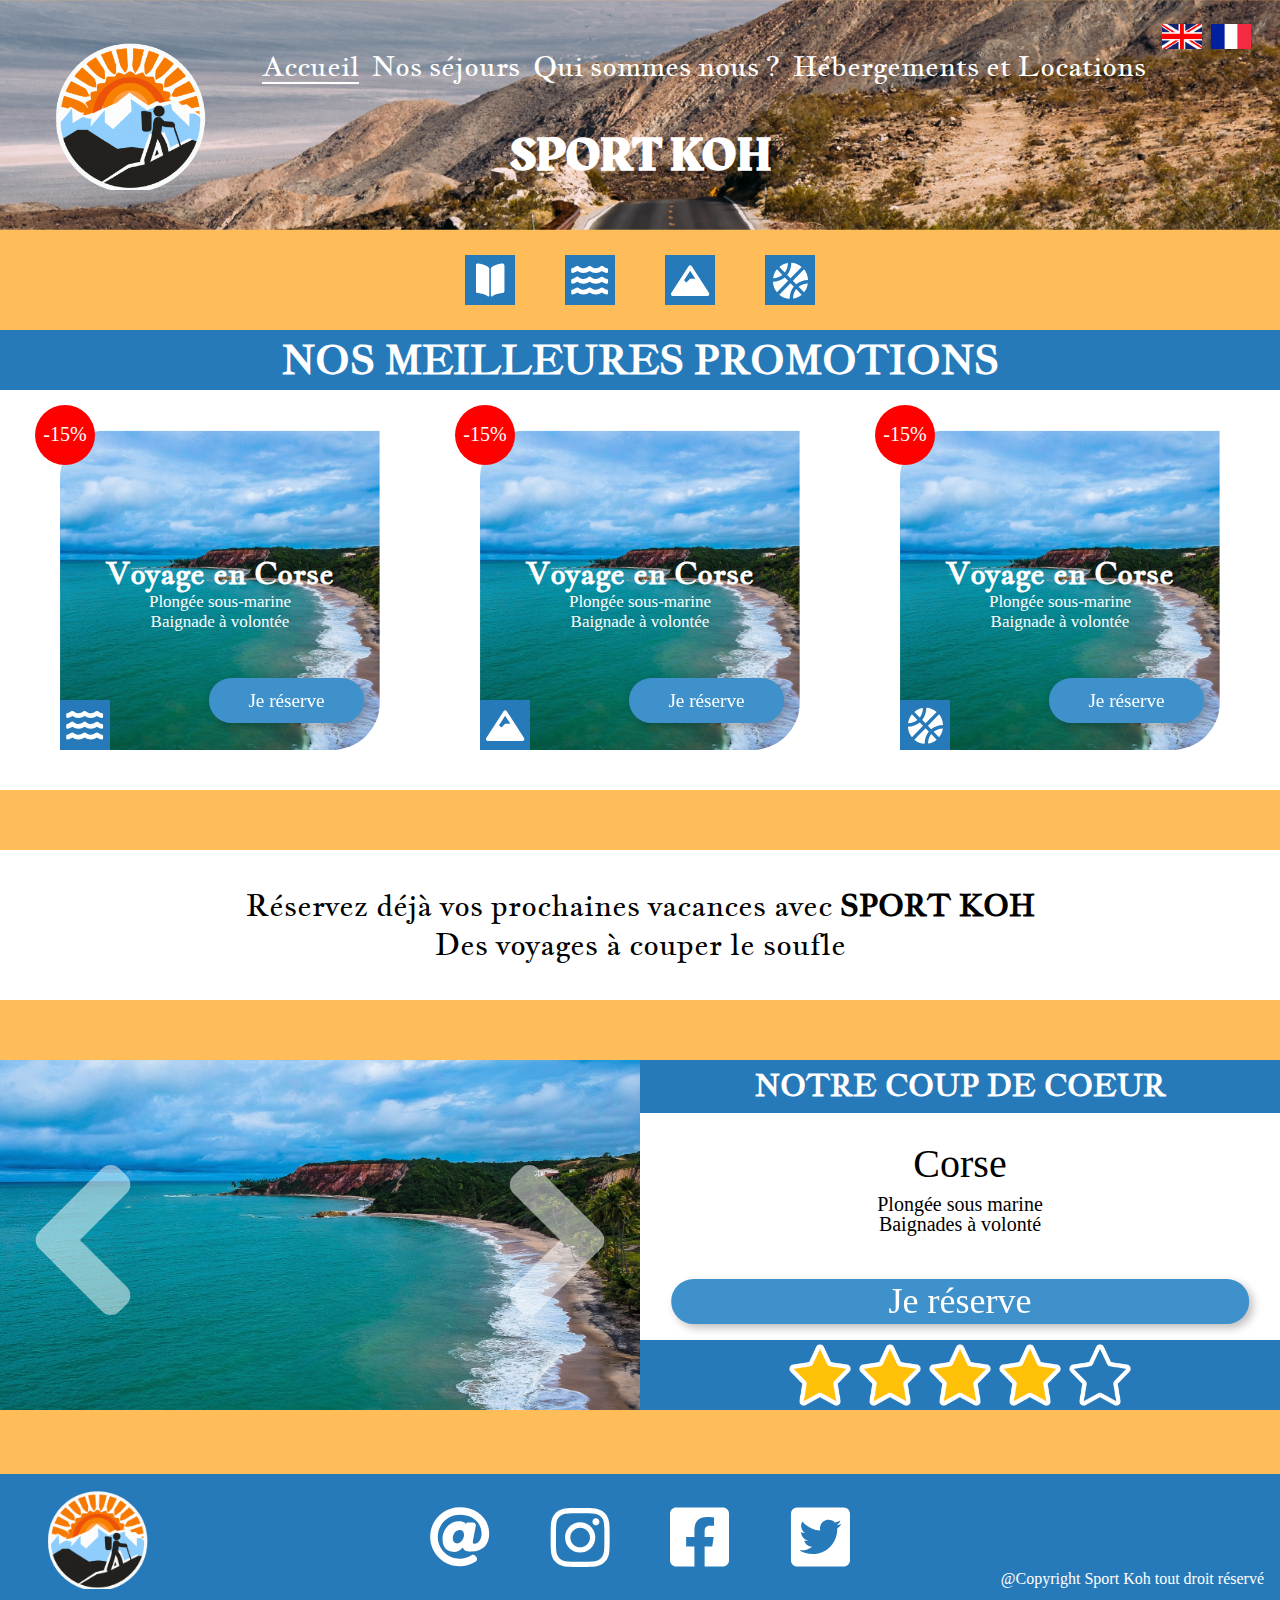
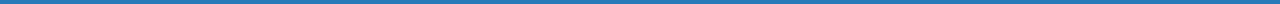
<file: index.html>
<!DOCTYPE html>
<html xmlns="http://www.w3.org/1999/xhtml" xml:lang="fr" lang="fr">
    <head>
        <meta charset="utf-8"/>
        <link rel="stylesheet" type="text/css" href="./style.css">
        <title>Sport KOH Accueil</title>
        <meta name="description" content="Avec Sport KOH découvrez des voyages sportifs à petit prix !" />
	    <meta name="keywords" content="Sport KOH,KOH,séjours,voyage,tourisme,vacances,sport,sportif,accueil">
	    <meta name="author" content="Collin Ethan & CHERON William & LANSONNEUR Ewan" />
    </head>
    <body>
        <header>
            <div>
                <div>
                    <a href="en/index.html"><img src="img/union_jack_flah.png" alt="English" width="40px" height="25px"></a>
                    <a href="#"><img src="img/french_flah.png" alt="Français" width="40px" height="25px"></a>
                </div>
                <img src="img/logo.png" alt="Logo de Sport Koh" width="150px" height="150px">
                <nav>
                    <a href="#" class="selectionne">Accueil</a>
                    <a href="catalogue_sejours.html">Nos séjours</a>
                    <a href="#">Qui sommes nous ?</a>
                    <a href="#">Hébergements et Locations</a>
                </nav>
                <h1>SPORT KOH</h1>
            </div>
            <div>
                <div>
                    <div class="icone"><img src="img/icone_livre.svg" alt="Icone Livre"></div>
                    <div class="icone"><img src="img/icone_mer.svg" alt="Icone Mer"></div>
                    <div class="icone"><img src="img/icone_montagne.svg" alt="Icone Montagne"></div>
                    <div class="icone"><img src="img/icone_ballon.svg" alt="Icone Ballon"></div>
                </div>
            </div>
            
        </header>
        <main>
            <section class= "catalogue">
                <h2>Nos meilleures promotions</h2>
                <article class ="catalog_item">
                    <div class="promotion">
                        <p>-15%</p>
                    </div>
                    <div class="avecPromo">
                        <h2>Voyage en Corse</h2>
                        <p>Plongée sous-marine<br>Baignade à volontée</p>
                    </div>
                    <div class="icone">
                        <img src="img/icone_mer.svg" alt="Icone de Mer">
                    </div>
                    
                    <a href = "PageDetaille.html">
                        <div class="button">
                            <p>Je réserve</p>
                        </div>
                    </a>
                </article>
                <article class ="catalog_item">
                    <div class="promotion">
                        <p>-15%</p>
                    </div>
                    <div class="avecPromo">
                        <h2>Voyage en Corse</h2>
                        <p>Plongée sous-marine<br>Baignade à volontée</p>
                    </div>
                    <div class="icone">
                        <img src="img/icone_montagne.svg" alt="Icone Montagne">
                    </div>
                    <a href = "PageDetaille.html">
                        <div class="button">
                            <p>Je réserve</p>
                        </div>
                    </a>
                </article>
                <article class ="catalog_item">
                    <div class="promotion">
                        <p>-15%</p>
                    </div>
                    <div class="avecPromo">
                        <h2>Voyage en Corse</h2>
                        <p>Plongée sous-marine<br>Baignade à volontée</p>
                    </div>
                    <div class="icone">
                        <img src="img/icone_ballon.svg" alt="Icone Ballon">
                    </div>
                    <a href = "PageDetaille.html">
                        <div class="button">
                            <p>Je réserve</p>
                        </div>
                    </a>
                </article>
            </section>
            <section class="texte_aguicheur">
                <p>Réservez déjà vos prochaines vacances avec <strong>SPORT KOH</strong><br>
                Des voyages à couper le soufle</p>
            </section>
            <section class="coup_de_coeur">
                <div class="carrousel">
                    <div id="carrousel_container"></div>
                    <img src="img/chevron_gauche.png" alt="Se déplacer à gauche" class="bouton_carrousel" id="g">
                    <img src="img/chevron_droit.png" alt="Se déplacer à droite" class="bouton_carrousel" id="d">
                </div>
                <div class="contenu_coup_de_coeur">
                    <div><h2>Notre coup de coeur</h2></div>
                    <div>
                        <div>
                            <p>Corse<br>
                            Plongée sous marine<br>
                            Baignades à volonté</p>
                        </div>
                        <a href = "PageDetaille.html">
                            <div class="button">
                                <p>Je réserve</p>
                            </div>
                        </a>
                    </div>
                    <div>
                        <img src="img/etoile1.png" alt="Etoile">
                        <img src="img/etoile1.png" alt="Etoile">
                        <img src="img/etoile1.png" alt="Etoile">
                        <img src="img/etoile1.png" alt="Etoile">
                        <img src="img/etoile_vide.png" alt="Etoile">
                    </div>
                </div>
            </section>
        </main>
        <footer>
            <div>
                <a href="mailto:sport.koh@gmail.com"><img src="img/logo_at.svg" alt="Email"></a>
                <a href="https://www.instagram.com" target="_blank"><img src="img/logo_instagram.svg" alt="Instagram"></a>
                <a href="https://facebook.com" target="_blank"><img src="img/logo_facebook.svg" alt="Facebook"></a>
                <a href="https://twitter.com" target="_blank"><img src="img/logo_twitter.svg" alt="Twitter"></a>
            </div>
            <div>
                <p>@Copyright Sport Koh tout droit réservé</p>
            </div>
        </footer>
        <script>
            document.body.onload=function(){
                nb=5;
                pos=0
                container=document.getElementById("carrousel_container");
                g=document.getElementById("gauche");
                d=document.getElementById("droite");
                container.style.width=(50*nb) + "vw";
                for (i=1;i<=nb;i++){
                    div=document.createElement("div");
                    div.className="img";
                    div.style.backgroundImage="url('img/carrousel/img"+i+".png')";
                    container.appendChild(div);
                }   
            }
            g.onclick=function(){
                if(pos<0)
                    pos++;
                else
                    pos=-nb+1;
                container.style.transform="translate("+pos*50+"vw)";
                container.style.transition="all 500ms ease-in-out";
            }
            d.onclick=function(){
                if(pos>-nb+1)
                    pos--;
                else
                    pos=0;
                container.style.transform="translate("+pos*50+"vw)";
                container.style.transition="all 500ms ease-in-out";
            }
        </script>
    </body>
</html>
</file>
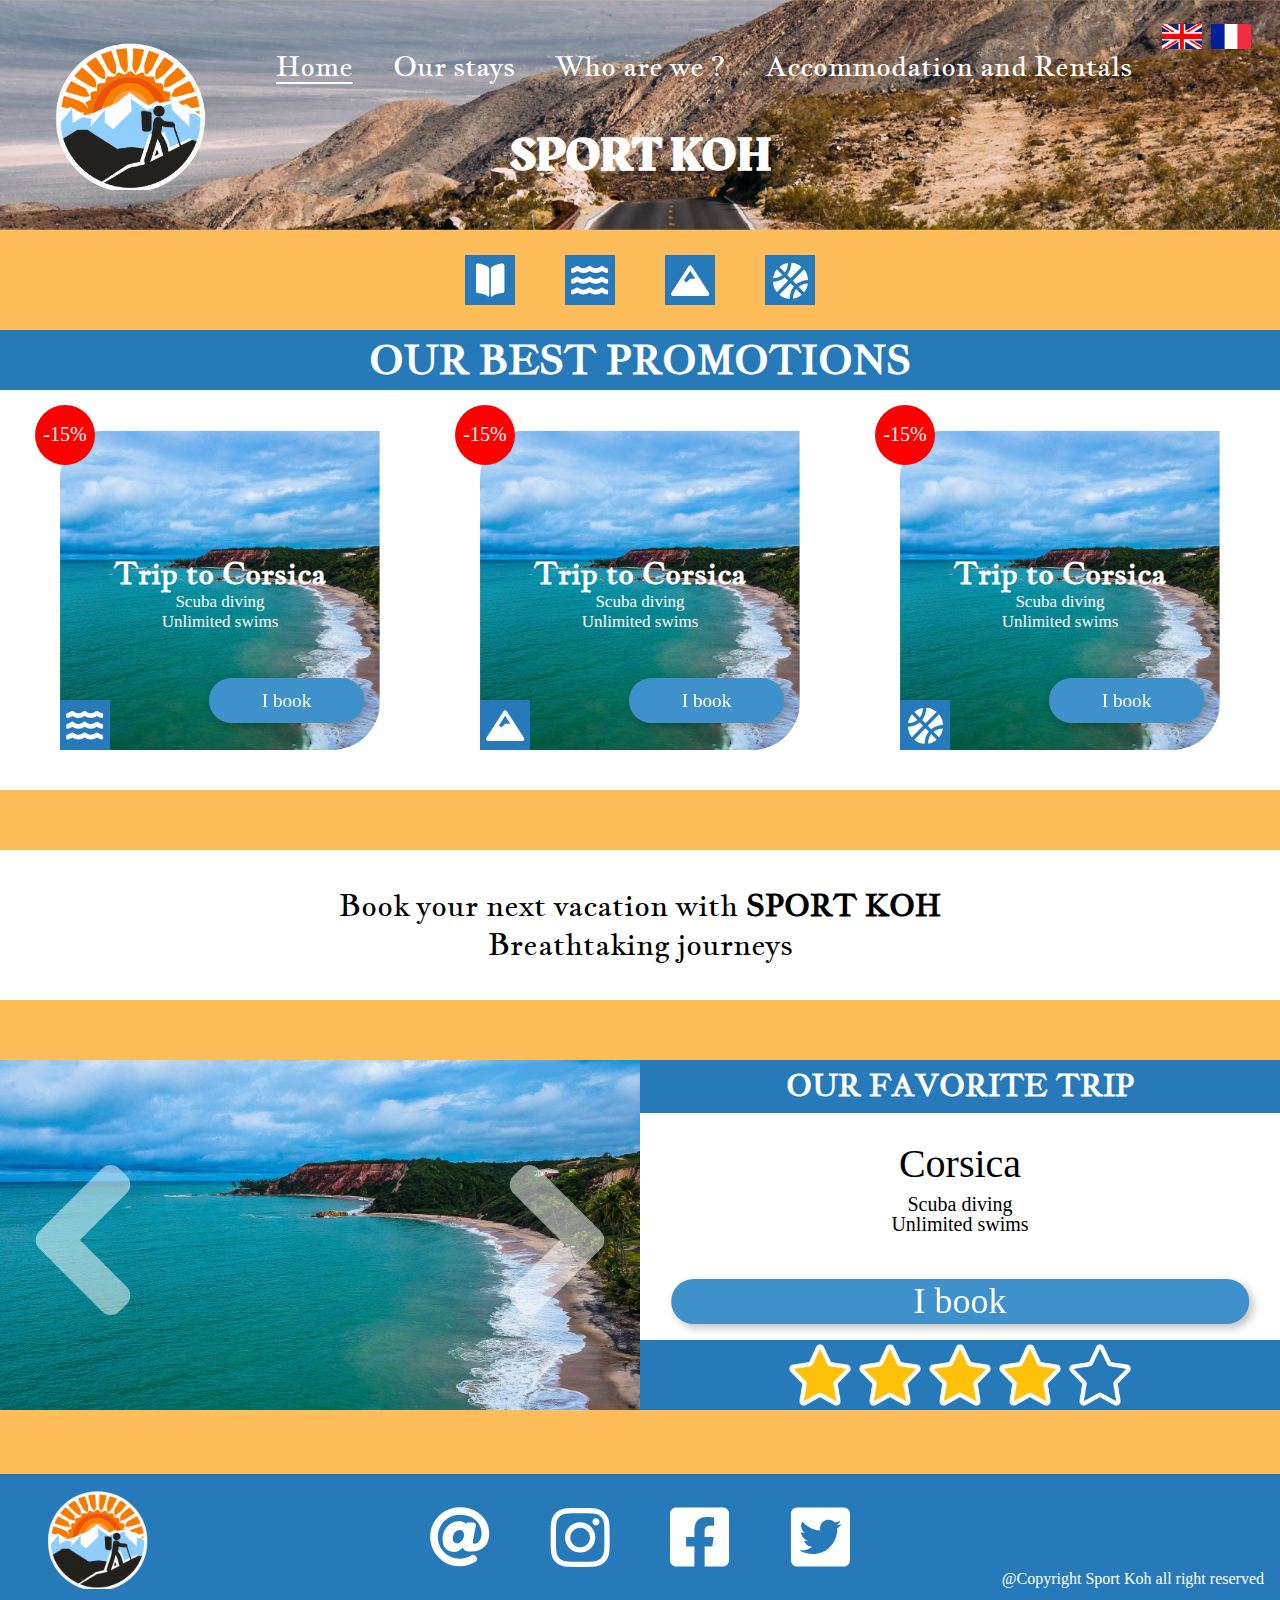
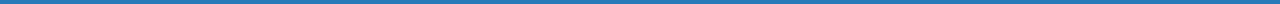
<file: en/index.html>
<!DOCTYPE html>
<html xmlns="http://www.w3.org/1999/xhtml" xml:lang="fr" lang="en">
    <head>
        <meta charset="utf-8"/>
        <link rel="stylesheet" type="text/css" href="../style.css">
        <title>Sport KOH Home</title>
        <meta name="description" content="With Sport KOH discover sports trips at low prices !" />
	    <meta name="keywords" content="Sport KOH,KOH,stays,trip,tourism,holidays,sport,sporty,home">
	    <meta name="author" content="Collin Ethan & CHERON William & LANSONNEUR Ewan" />
    </head>
    <body>
        <header>
            <div>
                <div>
                    <a href="#"><img src="../img/union_jack_flah.png" alt="English" width="40px" height="25px"></a>
                    <a href="../index.html"><img src="../img/french_flah.png" alt="Français" width="40px" height="25px"></a>
                </div>
                <img src="../img/logo.png" alt="Sport Koh's logo" width="150px" height="150px">
                <nav>
                    <a href="#" class="selectionne">Home</a>
                    <a href="catalogue_sejours.html">Our stays</a>
                    <a href="#">Who are we ?</a>
                    <a href="#">Accommodation and Rentals</a>
                </nav>
                <h1>SPORT KOH</h1>
            </div>
            <div>
                <div>
                    <div class="icone"><img src="../img/icone_livre.svg" alt="Book icon"></div>
                    <div class="icone"><img src="../img/icone_mer.svg" alt="Sea icon"></div>
                    <div class="icone"><img src="../img/icone_montagne.svg" alt="Mountain icon"></div>
                    <div class="icone"><img src="../img/icone_ballon.svg" alt="Ball icon"></div>
                </div>
            </div>
            
        </header>
        <main>
            <section class= "catalogue">
                <h2>Our best promotions</h2>
                <article class ="catalog_item">
                    <div class="promotion">
                        <p>-15%</p>
                    </div>
                    <div class="avecPromo">
                        <h2>Trip to Corsica</h2>
                        <p>Scuba diving<br>Unlimited swims</p>
                    </div>
                    <div class="icone">
                        <img src="../img/icone_mer.svg" alt="Sea Icon">
                    </div>
                    
                    <a href = "../PageDetaille.html">
                        <div class="button">
                            <p>I book</p>
                        </div>
                    </a>
                </article>
                <article class ="catalog_item">
                    <div class="promotion">
                        <p>-15%</p>
                    </div>
                    <div class="avecPromo">
                        <h2>Trip to Corsica</h2>
                        <p>Scuba diving<br>Unlimited swims</p>
                    </div>
                    <div class="icone">
                        <img src="../img/icone_montagne.svg" alt="Mountain icon">
                    </div>
                    <a href = "../PageDetaille.html">
                        <div class="button">
                            <p>I book</p>
                        </div>
                    </a>
                </article>
                <article class ="catalog_item">
                    <div class="promotion">
                        <p>-15%</p>
                    </div>
                    <div class="avecPromo">
                        <h2>Trip to Corsica</h2>
                        <p>Scuba diving<br>Unlimited swims</p>
                    </div>
                    <div class="icone">
                        <img src="../img/icone_ballon.svg" alt="Ball icon">
                    </div>
                    <a href = "../PageDetaille.html">
                        <div class="button">
                            <p>I book</p>
                        </div>
                    </a>
                </article>
            </section>
            <section class="texte_aguicheur">
                <p>Book your next vacation with <strong>SPORT KOH</strong><br>
                    Breathtaking journeys</p>
            </section>
            <section class="coup_de_coeur">
                <div class="carrousel">
                    <div id="carrousel_container"></div>
                    <img src="../img/chevron_gauche.png" alt="Move left" class="bouton_carrousel" id="g">
                    <img src="../img/chevron_droit.png" alt="Move right" class="bouton_carrousel" id="d">
                </div>
                <div class="contenu_coup_de_coeur">
                    <div><h2>Our favorite trip</h2></div>
                    <div>
                        <div>
                            <p>Corsica<br>
                            Scuba diving<br>
                            Unlimited swims</p>
                        </div>
                        <a href = "../PageDetaille.html">
                            <div class="button">
                                <p>I book</p>
                            </div>
                        </a>
                    </div>
                    <div>
                        <img src="../img/etoile1.png" alt="Star">
                        <img src="../img/etoile1.png" alt="Star">
                        <img src="../img/etoile1.png" alt="Star">
                        <img src="../img/etoile1.png" alt="Star">
                        <img src="../img/etoile_vide.png" alt="Star">
                    </div>
                </div>
            </section>
        </main>
        <footer>
            <div>
                <a href="mailto:sport.koh@gmail.com"><img src="../img/logo_at.svg" alt="Email"></a>
                <a href="https://www.instagram.com" target="_blank"><img src="../img/logo_instagram.svg" alt="Instagram"></a>
                <a href="https://facebook.com" target="_blank"><img src="../img/logo_facebook.svg" alt="Facebook"></a>
                <a href="https://twitter.com" target="_blank"><img src="../img/logo_twitter.svg" alt="Twitter"></a>
            </div>
            <div>
                <p>@Copyright Sport Koh all right reserved</p>
            </div>
        </footer>
        <script>
            document.body.onload=function(){
                nb=4;
                pos=0
                container=document.getElementById("carrousel_container");
                g=document.getElementById("gauche");
                d=document.getElementById("droite");
                container.style.width=(50*nb) + "vw";
                for (i=1;i<=nb;i++){
                    div=document.createElement("div");
                    div.className="img";
                    div.style.backgroundImage="url('../img/carrousel/img"+i+".png')";
                    container.appendChild(div);
                }   
            }
            g.onclick=function(){
                if(pos<0)
                    pos++;
                else
                    pos=-nb+1;
                container.style.transform="translate("+pos*50+"vw)";
                container.style.transition="all 500ms ease-in-out";
            }
            d.onclick=function(){
                if(pos>-nb+1)
                    pos--;
                else
                    pos=0;
                container.style.transform="translate("+pos*50+"vw)";
                container.style.transition="all 500ms ease-in-out";
            }
        </script>
    </body>
</html>
</file>
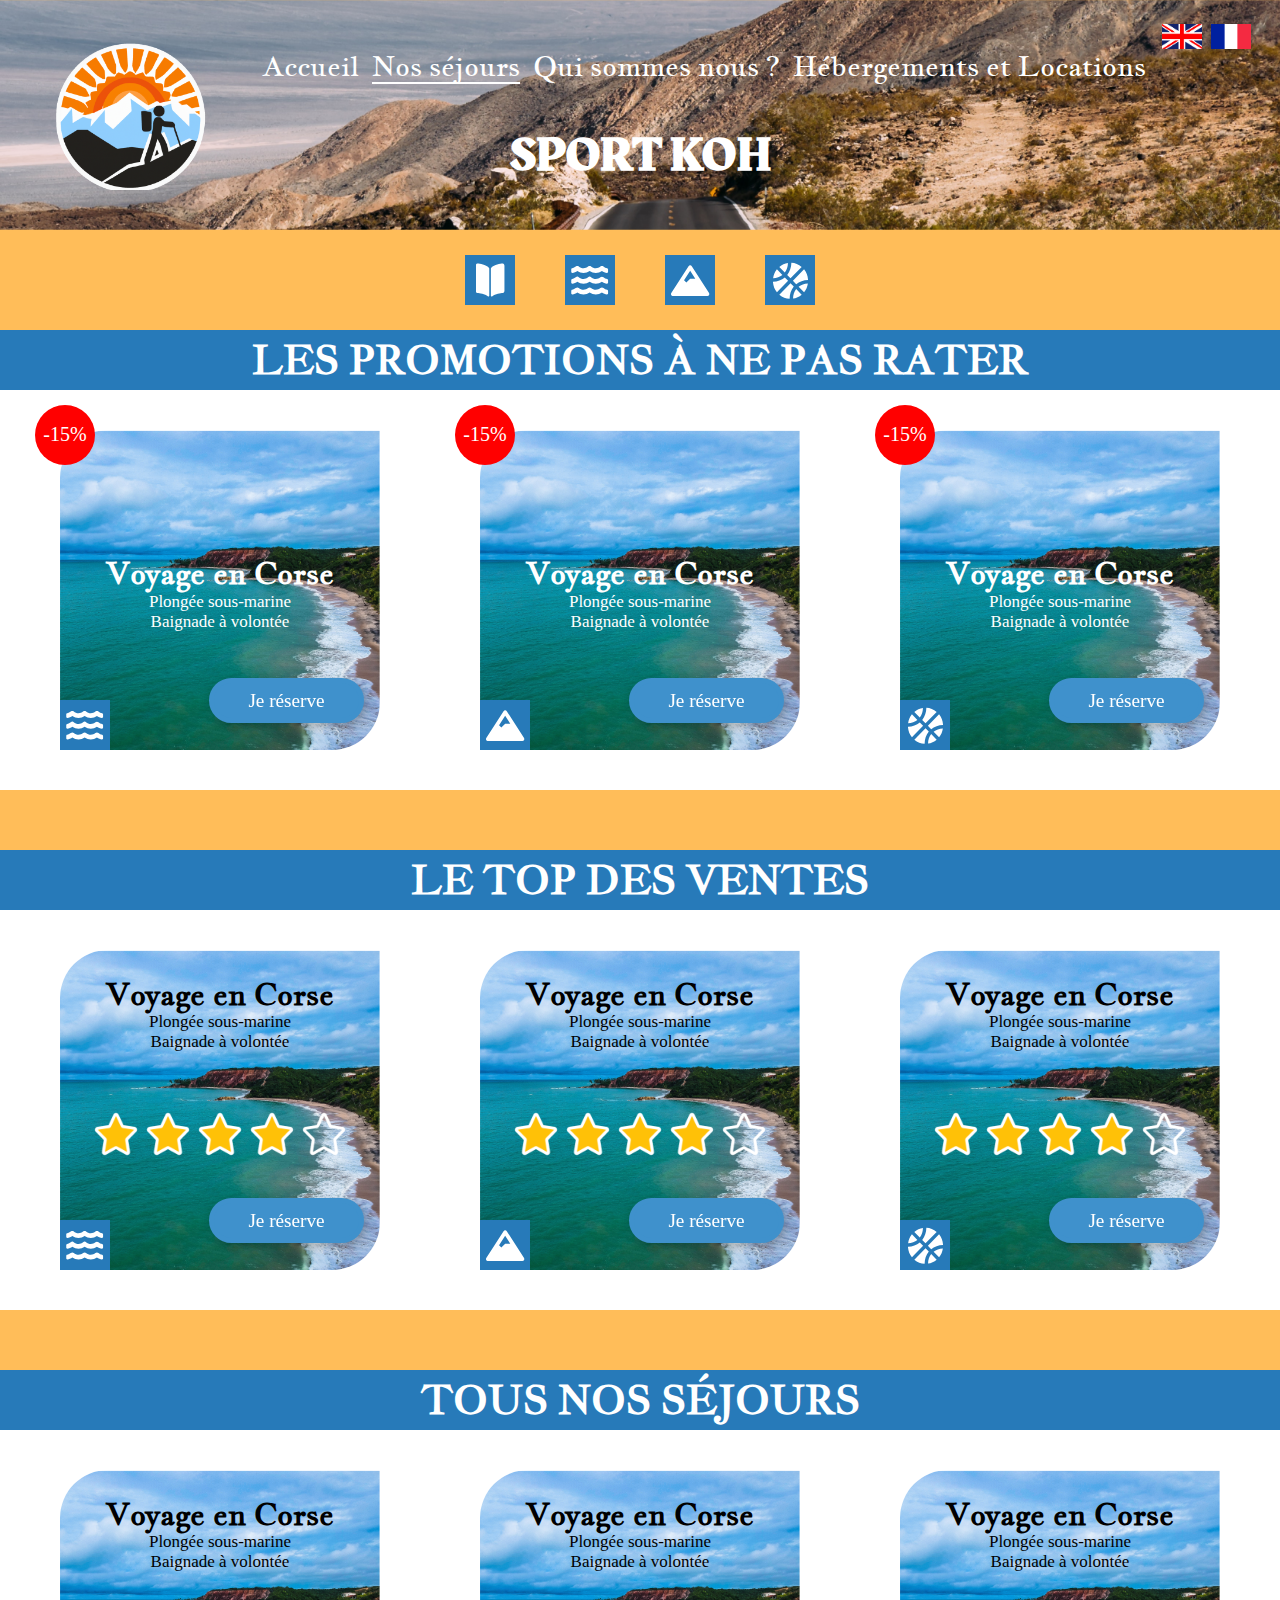
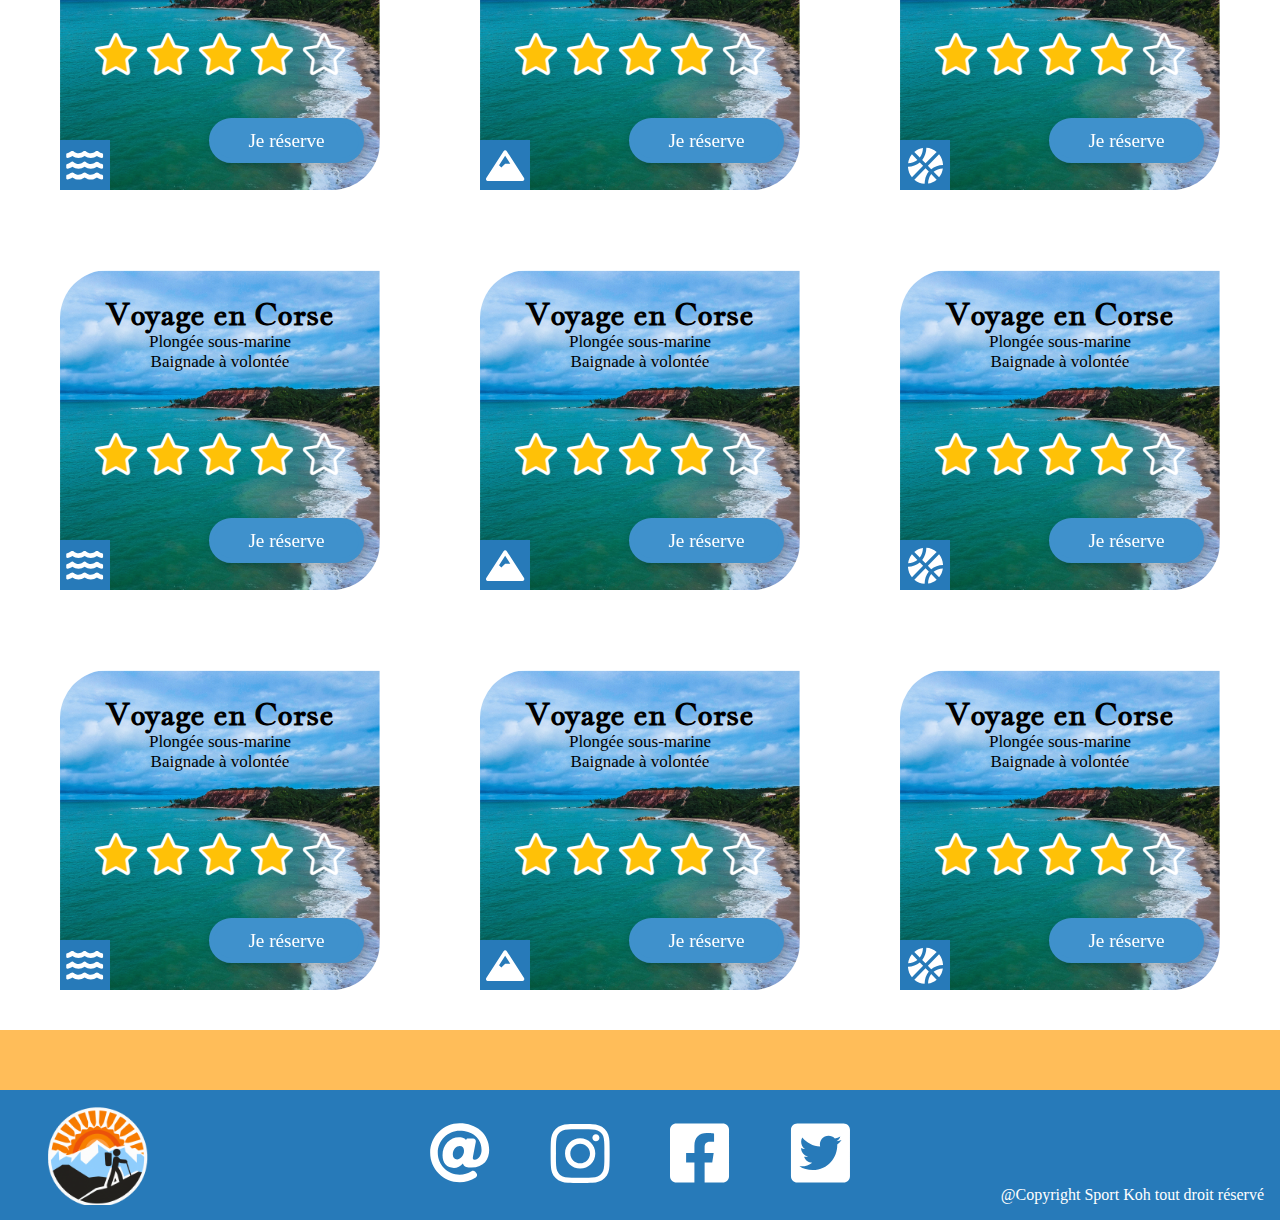
<file: catalogue_sejours.html>
<!DOCTYPE html>
<html xmlns="http://www.w3.org/1999/xhtml" xml:lang="fr" lang="fr">
	<head>
		<meta charset="utf-8"/>
		<link rel="stylesheet" type="text/css" href="style.css" />
        <title>Sport KOH Catalogue</title>	
        <meta name="description" content="Avec Sport KOH découvrez des dizaines de voyages qui vous font vivre à 200% !"/>
        <meta name="keywords" content="Sport KOH,KOH,séjours,voyage,tourisme,vacances,sport,sportif,catalogue"/>
        <meta name="author" content="Collin Ethan & CHERON William & LANSONNEUR Ewan" />
	</head>
    <body>
        <header>
            <div>
                <div>
                    <a href="en/catalogue_sejours.html"><img src="img/union_jack_flah.png" alt="English" width="40px" height="25px"></a>
                    <a href="#"><img src="img/french_flah.png" alt="Français" width="40px" height="25px"></a>
                </div>
                <img src="img/logo.png" alt="Logo de Sport Koh" width="150px" height="150px">
                <nav>
                    <a href="index.html">Accueil</a>
                    <a href="#" class="selectionne">Nos séjours</a>
                    <a href="#">Qui sommes nous ?</a>
                    <a href="#">Hébergements et Locations</a>
                </nav>
                <h1>SPORT KOH</h1>
            </div>
            <div>
                <div>
                    <div class="icone"><img src="img/icone_livre.svg" alt="Icone Livre"></div>
                    <div class="icone"><img src="img/icone_mer.svg" alt="Icone Mer"></div>
                    <div class="icone"><img src="img/icone_montagne.svg" alt="Icone Montagne"></div>
                    <div class="icone"><img src="img/icone_ballon.svg" alt="Icone Ballon"></div>
                </div>
            </div>   
        </header>
        <main>
            <section class= "catalogue">
                <h2>Les promotions à ne pas rater</h2>
                <article class ="catalog_item">
                    <div class="promotion">
                        <p>-15%</p>
                    </div>
                    <div class="avecPromo">
                        <h2>Voyage en Corse</h2>
                        <p>Plongée sous-marine<br>Baignade à volontée</p>
                    </div>
                    <div class="icone">
                        <img src="img/icone_mer.svg" alt="Icone Mer">
                    </div>
                    
                    <a href = "PageDetaille.html">
                        <div class="button">
                            <p>Je réserve</p>
                        </div>
                    </a>
                </article>
                <article class ="catalog_item">
                    <div class="promotion">
                        <p>-15%</p>
                    </div>
                    <div class="avecPromo">
                        <h2>Voyage en Corse</h2>
                        <p>Plongée sous-marine<br>Baignade à volontée</p>
                    </div>
                    <div class="icone">
                        <img src="img/icone_montagne.svg" alt="Icone Montagne">
                    </div>
                    <a href = "PageDetaille.html">
                        <div class="button">
                            <p>Je réserve</p>
                        </div>
                    </a>
                </article>
                <article class ="catalog_item">
                    <div class="promotion">
                        <p>-15%</p>
                    </div>
                    <div class="avecPromo">
                        <h2>Voyage en Corse</h2>
                        <p>Plongée sous-marine<br>Baignade à volontée</p>
                    </div>
                    <div class="icone">
                        <img src="img/icone_ballon.svg" alt="Icone Ballon">
                    </div>
                    <a href = "PageDetaille.html">
                        <div class="button">
                            <p>Je réserve</p>
                        </div>
                    </a>
                </article>
            </section>
            <section class= "catalogue">
                <h2>Le top des ventes</h2>
                <article class ="catalog_item">
                    <div class="sansPromo">
                        <h2>Voyage en Corse</h2>
                        <p>Plongée sous-marine<br>Baignade à volontée</p>
                    </div>
                    <div>
                        <img src="img/etoile1.png" alt="Etoile" class="notation">
                        <img src="img/etoile1.png" alt="Etoile" class="notation">
                        <img src="img/etoile1.png" alt="Etoile" class="notation">
                        <img src="img/etoile1.png" alt="Etoile" class="notation">
                        <img src="img/etoile_vide.png" alt="Etoile" class="notation">
                    </div>
                    <div class="icone">
                        <img src="img/icone_mer.svg" alt="Icone Mer">
                    </div>
                    <a href = "PageDetaille.html">
                        <div class="button">
                            <p>Je réserve</p>
                        </div>
                    </a>
                </article>
                <article class ="catalog_item">
                    <div class="sansPromo">
                        <h2>Voyage en Corse</h2>
                        <p>Plongée sous-marine<br>Baignade à volontée</p>
                    </div>
                    <div>
                        <img src="img/etoile1.png" alt="Etoile" class="notation">
                        <img src="img/etoile1.png" alt="Etoile" class="notation">
                        <img src="img/etoile1.png" alt="Etoile" class="notation">
                        <img src="img/etoile1.png" alt="Etoile" class="notation">
                        <img src="img/etoile_vide.png" alt="Etoile" class="notation">
                    </div>
                    <div class="icone">
                        <img src="img/icone_montagne.svg" alt="Icone Montagne">
                    </div>
                    <a href = "PageDetaille.html">
                        <div class="button">
                            <p>Je réserve</p>
                        </div>
                    </a>
                </article>
                <article class ="catalog_item">
                    <div class="sansPromo">
                        <h2>Voyage en Corse</h2>
                        <p>Plongée sous-marine<br>Baignade à volontée</p>
                    </div>
                    <div>
                        <img src="img/etoile1.png" alt="Etoile" class="notation">
                        <img src="img/etoile1.png" alt="Etoile" class="notation">
                        <img src="img/etoile1.png" alt="Etoile" class="notation">
                        <img src="img/etoile1.png" alt="Etoile" class="notation">
                        <img src="img/etoile_vide.png" alt="Etoile" class="notation">
                    </div>
                    <div class="icone">
                        <img src="img/icone_ballon.svg" alt="Icone Ballon">
                    </div>
                    <a href = "PageDetaille.html">
                        <div class="button">
                            <p>Je réserve</p>
                        </div>
                    </a>
                </article>
            </section>
            <section class= "catalogue">
                <h2>Tous nos séjours</h2>
                <article class ="catalog_item">
                    <div class="sansPromo">
                        <h2>Voyage en Corse</h2>
                        <p>Plongée sous-marine<br>Baignade à volontée</p>
                    </div>
                    <div>
                        <img src="img/etoile1.png" alt="Etoile" class="notation">
                        <img src="img/etoile1.png" alt="Etoile" class="notation">
                        <img src="img/etoile1.png" alt="Etoile" class="notation">
                        <img src="img/etoile1.png" alt="Etoile" class="notation">
                        <img src="img/etoile_vide.png" alt="Etoile" class="notation">
                    </div>
                    <div class="icone">
                        <img src="img/icone_mer.svg" alt="Icone Mer">
                    </div>
                    <a href = "PageDetaille.html">
                        <div class="button">
                            <p>Je réserve</p>
                        </div>
                    </a>
                </article>
                <article class ="catalog_item">
                    
                    <div class="sansPromo">
                        <h2>Voyage en Corse</h2>
                        <p>Plongée sous-marine<br>Baignade à volontée</p>
                    </div>
                    <div>
                        <img src="img/etoile1.png" alt="Etoile" class="notation">
                        <img src="img/etoile1.png" alt="Etoile" class="notation">
                        <img src="img/etoile1.png" alt="Etoile" class="notation">
                        <img src="img/etoile1.png" alt="Etoile" class="notation">
                        <img src="img/etoile_vide.png" alt="Etoile" class="notation">
                    </div>
                    <div class="icone">
                        <img src="img/icone_montagne.svg" alt="Icone Montagne">
                    </div>
                    <a href = "PageDetaille.html">
                        <div class="button">
                            <p>Je réserve</p>
                        </div>
                    </a>
                </article>
                <article class ="catalog_item">
                    
                    <div class="sansPromo">
                        <h2>Voyage en Corse</h2>
                        <p>Plongée sous-marine<br>Baignade à volontée</p>
                    </div>
                    <div>
                        <img src="img/etoile1.png" alt="Etoile" class="notation">
                        <img src="img/etoile1.png" alt="Etoile" class="notation">
                        <img src="img/etoile1.png" alt="Etoile" class="notation">
                        <img src="img/etoile1.png" alt="Etoile" class="notation">
                        <img src="img/etoile_vide.png" alt="Etoile" class="notation">
                    </div>
                    <div class="icone">
                        <img src="img/icone_ballon.svg" alt="Icone Ballon">
                    </div>
                    <a href = "PageDetaille.html">
                        <div class="button">
                            <p>Je réserve</p>
                        </div>
                    </a>
                </article>
                <article class ="catalog_item">
                    
                    <div class="sansPromo">
                        <h2>Voyage en Corse</h2>
                        <p>Plongée sous-marine<br>Baignade à volontée</p>
                    </div>
                    <div>
                        <img src="img/etoile1.png" alt="Etoile" class="notation">
                        <img src="img/etoile1.png" alt="Etoile" class="notation">
                        <img src="img/etoile1.png" alt="Etoile" class="notation">
                        <img src="img/etoile1.png" alt="Etoile" class="notation">
                        <img src="img/etoile_vide.png" alt="Etoile" class="notation">
                    </div>
                    <div class="icone">
                        <img src="img/icone_mer.svg" alt="Icone Mer">
                    </div>
                    <a href = "PageDetaille.html">
                        <div class="button">
                            <p>Je réserve</p>
                        </div>
                    </a>
                </article>
                <article class ="catalog_item">
                    
                    <div class="sansPromo">
                        <h2>Voyage en Corse</h2>
                        <p>Plongée sous-marine<br>Baignade à volontée</p>
                    </div>
                    <div>
                        <img src="img/etoile1.png" alt="Etoile" class="notation">
                        <img src="img/etoile1.png" alt="Etoile" class="notation">
                        <img src="img/etoile1.png" alt="Etoile" class="notation">
                        <img src="img/etoile1.png" alt="Etoile" class="notation">
                        <img src="img/etoile_vide.png" alt="Etoile" class="notation">
                    </div>
                    <div class="icone">
                        <img src="img/icone_montagne.svg" alt="Icone Montagne">
                    </div>
                    <a href = "PageDetaille.html">
                        <div class="button">
                            <p>Je réserve</p>
                        </div>
                    </a>
                </article>
                <article class ="catalog_item">
                    <div class="sansPromo">
                        <h2>Voyage en Corse</h2>
                        <p>Plongée sous-marine<br>Baignade à volontée</p>
                    </div>
                    <div>
                        <img src="img/etoile1.png" alt="Etoile" class="notation">
                        <img src="img/etoile1.png" alt="Etoile" class="notation">
                        <img src="img/etoile1.png" alt="Etoile" class="notation">
                        <img src="img/etoile1.png" alt="Etoile" class="notation">
                        <img src="img/etoile_vide.png" alt="Etoile" class="notation">
                    </div>
                    <div class="icone">
                        <img src="img/icone_ballon.svg" alt="Icone Ballon">
                    </div>
                    <a href = "PageDetaille.html">
                        <div class="button">
                            <p>Je réserve</p>
                        </div>
                    </a>
                </article>
                <article class ="catalog_item">
                    <div class="sansPromo">
                        <h2>Voyage en Corse</h2>
                        <p>Plongée sous-marine<br>Baignade à volontée</p>
                    </div>
                    <div>
                        <img src="img/etoile1.png" alt="Etoile" class="notation">
                        <img src="img/etoile1.png" alt="Etoile" class="notation">
                        <img src="img/etoile1.png" alt="Etoile" class="notation">
                        <img src="img/etoile1.png" alt="Etoile" class="notation">
                        <img src="img/etoile_vide.png" alt="Etoile" class="notation">
                    </div>
                    <div class="icone">
                        <img src="img/icone_mer.svg" alt="Icone Mer">
                    </div>
                    <a href = "PageDetaille.html">
                        <div class="button">
                            <p>Je réserve</p>
                        </div>
                    </a>
                </article>
                <article class ="catalog_item">
                    <div class="sansPromo">
                        <h2>Voyage en Corse</h2>
                        <p>Plongée sous-marine<br>Baignade à volontée</p>
                    </div>
                    <div>
                        <img src="img/etoile1.png" alt="Etoile" class="notation">
                        <img src="img/etoile1.png" alt="Etoile" class="notation">
                        <img src="img/etoile1.png" alt="Etoile" class="notation">
                        <img src="img/etoile1.png" alt="Etoile" class="notation">
                        <img src="img/etoile_vide.png" alt="Etoile" class="notation">
                    </div>
                    <div class="icone">
                        <img src="img/icone_montagne.svg" alt="Icone Montagne">
                    </div>
                    <a href = "PageDetaille.html">
                        <div class="button">
                            <p>Je réserve</p>
                        </div>
                    </a>
                </article>
                <article class ="catalog_item">
                    <div class="sansPromo">
                        <h2>Voyage en Corse</h2>
                        <p>Plongée sous-marine<br>Baignade à volontée</p>
                    </div>
                    <div>
                        <img src="img/etoile1.png" alt="Etoile" class="notation">
                        <img src="img/etoile1.png" alt="Etoile" class="notation">
                        <img src="img/etoile1.png" alt="Etoile" class="notation">
                        <img src="img/etoile1.png" alt="Etoile" class="notation">
                        <img src="img/etoile_vide.png" alt="Etoile" class="notation">
                    </div>
                    <div class="icone">
                        <img src="img/icone_ballon.svg" alt="Icone Ballon">
                    </div>
                    <a href = "PageDetaille.html">
                        <div class="button">
                            <p>Je réserve</p>
                        </div>
                    </a>
                </article>
            </section>
        </main>
        <footer>
            <div>
                <a href="mailto:sport.koh@gmail.com"><img src="img/logo_at.svg" alt="Email"></a>
                <a href="https://www.instagram.com" target="_blank"><img src="img/logo_instagram.svg" alt="Instagram"></a>
                <a href="https://facebook.com" target="_blank"><img src="img/logo_facebook.svg" alt="Facebook"></a>
                <a href="https://twitter.com" target="_blank"><img src="img/logo_twitter.svg" alt="Twitter"></a>
            </div>
            <div>
                <p>@Copyright Sport Koh tout droit réservé</p>
            </div>
        </footer>
    </body>
</html>
</file>
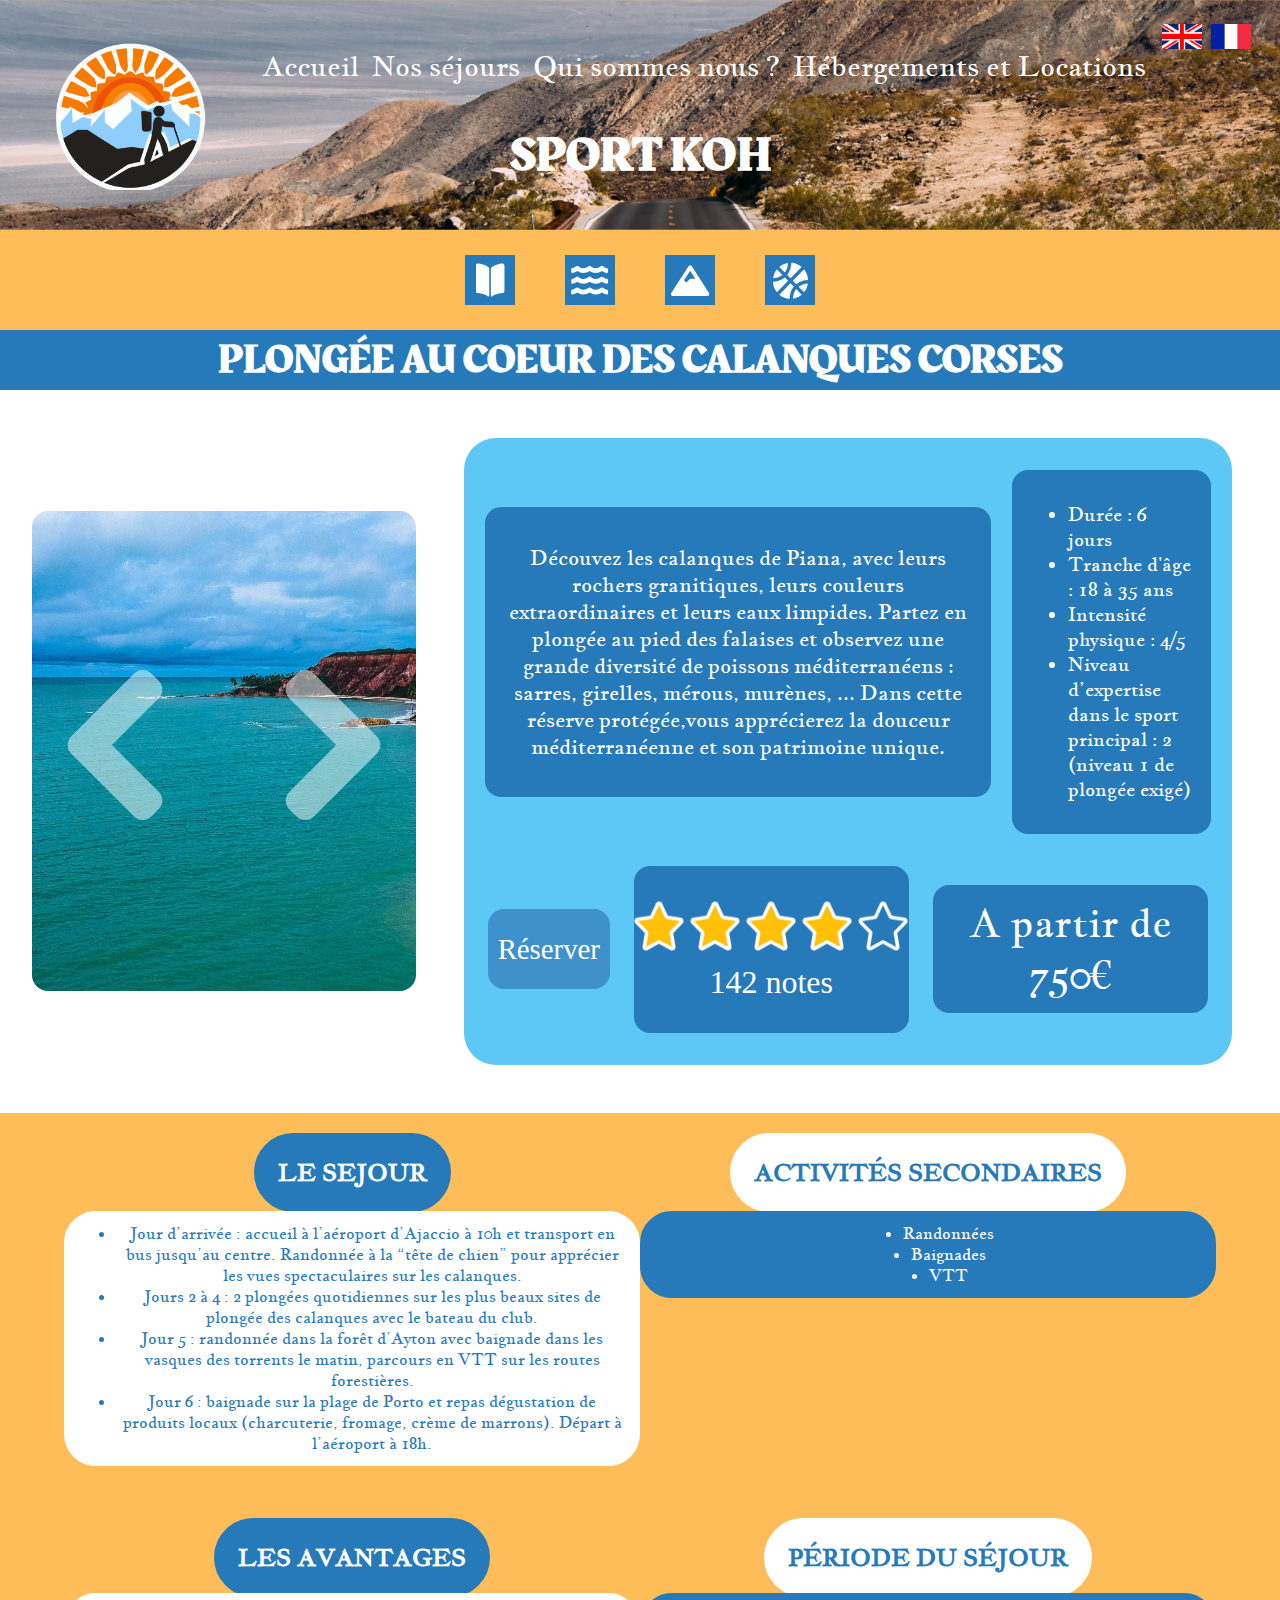
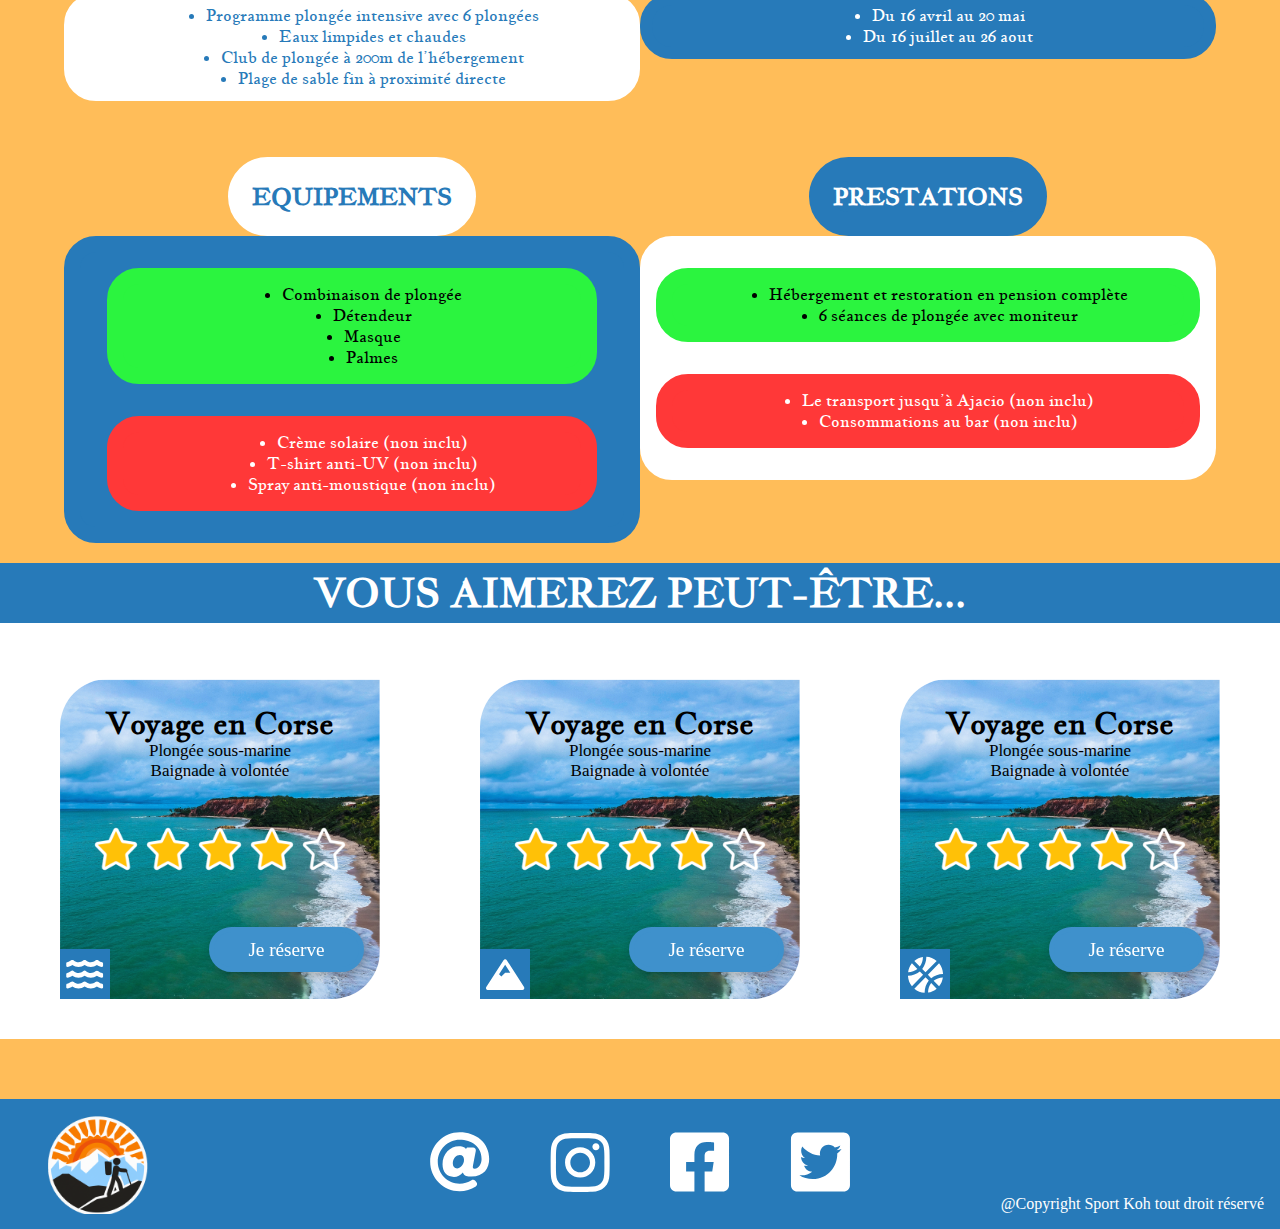
<file: PageDetaille.html>
<!DOCTYPE html>
<html xmlns="http://www.w3.org/1999/xhtml" xml:lang="fr" lang="fr">

<head>
	<meta charset="utf-8">
	<link rel="stylesheet" type="text/css" href="./style.css" />
	<title>Sport KOH Corse</title>
	<meta name="description" content="Avec Sport KOH redécouvrez la Corse avec son voyage sportif !" />
	<meta name="keywords" content="Sport KOH,KOH,séjour,voyage,tourisme,vacances,sport,sportif,Corse,plongée,footing">
	<meta name="author" content="Collin Ethan & CHERON William & LANSONNEUR Ewan" />
</head>

<body>
	<header>
		<div>
			<div>
				<a href="en/PageDetaille.html"><img src="img/union_jack_flah.png" alt="English" width="40px" height="25px"></a>
				<a href="#"><img src="img/french_flah.png" alt="Français" width="40px" height="25px"></a>
			</div>
			<img src="img/logo.png" alt="Logo de Sport Koh" width="150px" height="150px">
			<nav>
				<a href="index.html">Accueil</a>
				<a href="catalogue_sejours.html">Nos séjours</a>
				<a href="#">Qui sommes nous ?</a>
				<a href="#">Hébergements et Locations</a>
			</nav>
			<h1>SPORT KOH</h1>
		</div>
		<div>
			<div>
				<div class="icone"><img src="img/icone_livre.svg" alt="Icone Livre"></div>
				<div class="icone"><img src="img/icone_mer.svg" alt="Icone Mer"></div>
				<div class="icone"><img src="img/icone_montagne.svg" alt="Icone Montagne"></div>
				<div class="icone"><img src="img/icone_ballon.svg" alt="Icone Ballon"></div>
			</div>
		</div>

	</header>

	<main>
		<div class="TitreMenu">
			<h1>Plongée au Coeur des calanques Corses</h1>
			<!-- Titre de la page d'Hébergement -->
		</div>
		<section class="MenuDetail">
			<div class="carrousel">
				<div id="carrousel_container"></div>
				<img src="img/chevron_gauche.png" alt="Se déplacer à gauche" class="bouton_carrousel" id="g">
				<img src="img/chevron_droit.png" alt="Se déplacer à droite" class="bouton_carrousel" id="d">
			</div>
			<article class="ArticleResume">
				<div class="ResumeTxt">
					<p>Découvez les calanques de Piana, avec leurs rochers granitiques, leurs couleurs
						extraordinaires et leurs eaux limpides. Partez en plongée au pied des falaises et observez
						une grande diversité de poissons méditerranéens : sarres, girelles, mérous, murènes, ...
						Dans cette réserve protégée,vous apprécierez la douceur méditerranéenne et son patrimoine
						unique.</p>
				</div>
				<div class="ResumeListe">
					<ul>
						<li>Durée : 6 jours</li>
						<li>Tranche d'âge : 18 à 35 ans</li>
						<li>Intensité physique : 4/5</li>
						<li>Niveau d’expertise dans le sport principal : 2 (niveau 1 de plongée exigé)</li>
					</ul>
				</div>
				<div class="BoutonReserver">
					<a href="">Réserver</a>
				</div>
				<div class="EtoileNote_nbnote">
					<div>
						<img src="./img/etoile1.png" alt="etoile1" title="Note">
						<img src="./img/etoile1.png" alt="etoile1" title="Note">
						<img src="./img/etoile1.png" alt="etoile1" title="Note">
						<img src="./img/etoile1.png" alt="etoile1" title="Note">
						<img src="img/etoile_vide.png" alt="Etoile">
					</div>
					<p>142 notes</p>
				</div>
				<div class="PrixMenu">
					<p>A partir de 750€</p>
				</div>
			</article>
		</section>
		<section class="InfoDuSejour">
				<div class="Prog">

						<h2>LE SEJOUR</h2>

					<div>
						<ul>
							<li>Jour d’arrivée : accueil à l’aéroport d’Ajaccio à 10h et transport en bus jusqu’au
								centre. Randonnée à la “tête de chien” pour apprécier les vues spectaculaires sur les
								calanques.</li>
							<li>Jours 2 à 4 : 2 plongées quotidiennes sur les plus beaux sites de plongée des calanques
								avec le bateau du club.</li>
							<li>Jour 5 : randonnée dans la forêt d’Ayton avec baignade dans les vasques des torrents le
								matin, parcours en VTT sur les routes forestières.</li>
							<li>Jour 6 : baignade sur la plage de Porto et repas dégustation de produits locaux
								(charcuterie, fromage, crème de marrons). Départ à l’aéroport à 18h. </li>
						</ul>
					</div>
				</div>
				<div class="Activite">
					
						<h2>ACTIVITÉS SECONDAIRES</h2>
					
					<div>
						<ul>
							<li> Randonnées</li>
							<li>Baignades</li>
							<li>VTT</li>
						</ul>
					</div>
				</div>
			
				<div class="Avantages">
					
						<h2>LES AVANTAGES</h2>
					
					<div>
						<ul>
							<li>Programme plongée intensive avec 6 plongées</li>
							<li>Eaux limpides et chaudes</li>
							<li>Club de plongée à 200m de l’hébergement</li>
							<li>Plage de sable fin à proximité directe</li>
						</ul>
					</div>
				</div>
				<div class="Periode">
					
						<h2>PÉRIODE DU SÉJOUR</h2>
					
					<div>
						<ul>
							<li>Du 16 avril au 20 mai</li>
							<li>Du 16 juillet au 26 aout</li>
						</ul>
					</div>
				</div>
			
			
				<div class="Equipements">
				
					<h2>EQUIPEMENTS</h2>
					<div>
						<div>
							<ul class="ColorGreenUl">
								<li>Combinaison de plongée</li>
								<li>Détendeur</li>
								<li>Masque</li>
								<li>Palmes</li>
							</ul>
						</div>
						<div>
							<ul class="ColorRedUl">
								<li>Crème solaire (non inclu)</li>
								<li>T-shirt anti-UV (non inclu)</li>
								<li>Spray anti-moustique (non inclu)</li>
							</ul>
						</div>
					</div>
				</div>
				<div class="Presta">
				
					<h2>PRESTATIONS</h2>
				
					<div>
						<div>
							<ul class="ColorGreenUl">
								<li>Hébergement et restoration en pension complète</li>
								<li>6 séances de plongée avec moniteur</li>
							</ul>
						</div>
						<div>
							<ul class="ColorRedUl">
								<li>Le transport jusqu’à Ajacio (non inclu)</li>
								<li>Consommations au bar (non inclu)</li>
							</ul>
						</div>
					</div>
				</div>
			
		</section>
		<section class="catalogue2">

			<h2>Vous aimerez peut-être...</h2>


			<article class="catalog_item2">
				<div class="sansPromo2">
					<h2>Voyage en Corse</h2>
					<p>Plongée sous-marine<br>Baignade à volontée</p>
				</div>
				<div>
					<img src="img/etoile1.png" alt="Etoile" class="notation2">
					<img src="img/etoile1.png" alt="Etoile" class="notation2">
					<img src="img/etoile1.png" alt="Etoile" class="notation2">
					<img src="img/etoile1.png" alt="Etoile" class="notation2">
					<img src="img/etoile_vide.png" alt="Etoile" class="notation2">
				</div>
				<div class="icone2">
					<img src="img/icone_mer.svg" alt="Icone Mer">
				</div>
				<a href="PageDetaille.html">
					<div class="button2">
						<p>Je réserve</p>
					</div>
				</a>
			</article>
			<article class="catalog_item2">
				<div class="sansPromo2">
					<h2>Voyage en Corse</h2>
					<p>Plongée sous-marine<br>Baignade à volontée</p>
				</div>
				<div>
					<img src="img/etoile1.png" alt="Etoile" class="notation2">
					<img src="img/etoile1.png" alt="Etoile" class="notation2">
					<img src="img/etoile1.png" alt="Etoile" class="notation2">
					<img src="img/etoile1.png" alt="Etoile" class="notation2">
					<img src="img/etoile_vide.png" alt="Etoile" class="notation2">
				</div>
				<div class="icone2">
					<img src="img/icone_montagne.svg" alt="Icone Montagne2">
				</div>
				<a href="PageDetaille.html">
					<div class="button2">
						<p>Je réserve</p>
					</div>
				</a>
			</article>
			<article class="catalog_item2">
				<div class="sansPromo2">
					<h2>Voyage en Corse</h2>
					<p>Plongée sous-marine<br>Baignade à volontée</p>
				</div>
				<div>
					<img src="img/etoile1.png" alt="Etoile" class="notation2">
					<img src="img/etoile1.png" alt="Etoile" class="notation2">
					<img src="img/etoile1.png" alt="Etoile" class="notation2">
					<img src="img/etoile1.png" alt="Etoile" class="notation2">
					<img src="img/etoile_vide.png" alt="Etoile" class="notation2">
				</div>
				<div class="icone2">
					<img src="img/icone_ballon.svg" alt="Icone Ballon">
				</div>
				<a href="PageDetaille.html">
					<div class="button2">
						<p>Je réserve</p>
					</div>
				</a>
			</article>
		</section>

	</main>
	<footer>
		<div>
			<a href="mailto:sport.koh@gmail.com"><img src="img/logo_at.svg" alt="Email"></a>
			<a href="https://www.instagram.com" target="_blank"><img src="img/logo_instagram.svg" alt="Instagram"></a>
			<a href="https://facebook.com" target="_blank"><img src="img/logo_facebook.svg" alt="Facebook"></a>
			<a href="https://twitter.com" target="_blank"><img src="img/logo_twitter.svg" alt="Twitter"></a>
		</div>
		<div>
			<p>@Copyright Sport Koh tout droit réservé</p>
		</div>
	</footer>
	<script>
		document.body.onload = function () {
			nb = 5;
			pos = 0
			container = document.getElementById("carrousel_container");
			g = document.getElementById("gauche");
			d = document.getElementById("droite");
			container.style.width = (50 * nb) + "vw";
			for (i = 1; i <= nb; i++) {
				div = document.createElement("div");
				div.style.height = "30em";
				div.className = "img";
				div.style.backgroundImage = "url('img/carrousel/img" + i + ".png')";
				container.appendChild(div);
			}
		}
		g.onclick = function () {
			if (pos < 0)
				pos++;
			else
				pos = -nb + 1;
			container.style.transform = "translate(" + pos * 50 + "vw)";
			container.style.transition = "all 100ms ease-in-out";
		}
		d.onclick = function () {

			if (pos > -nb + 1)
				pos--;
			else
				pos = 0;
			container.style.transform = "translate(" + pos * 50 + "vw)";
			container.style.transition = "all 100ms ease-in-out";
		}
	</script>
</body>

</html>
</file>
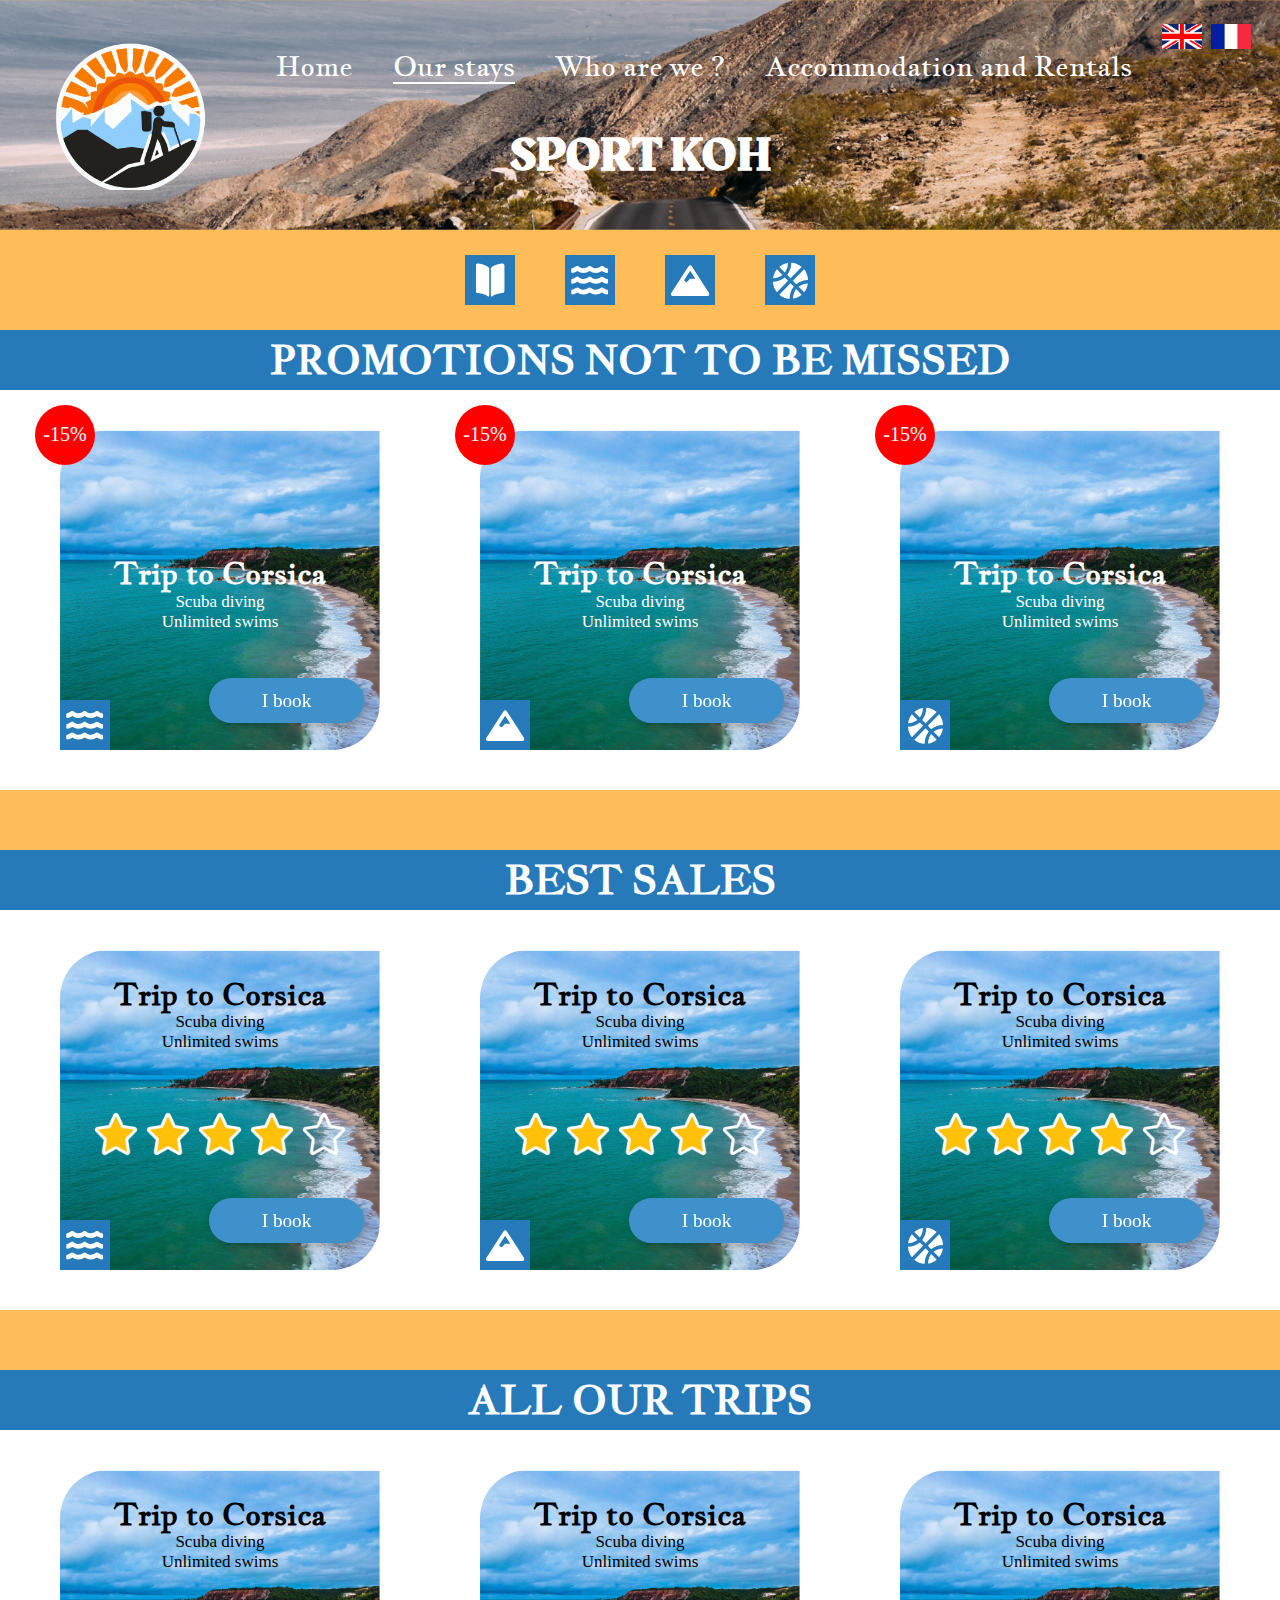
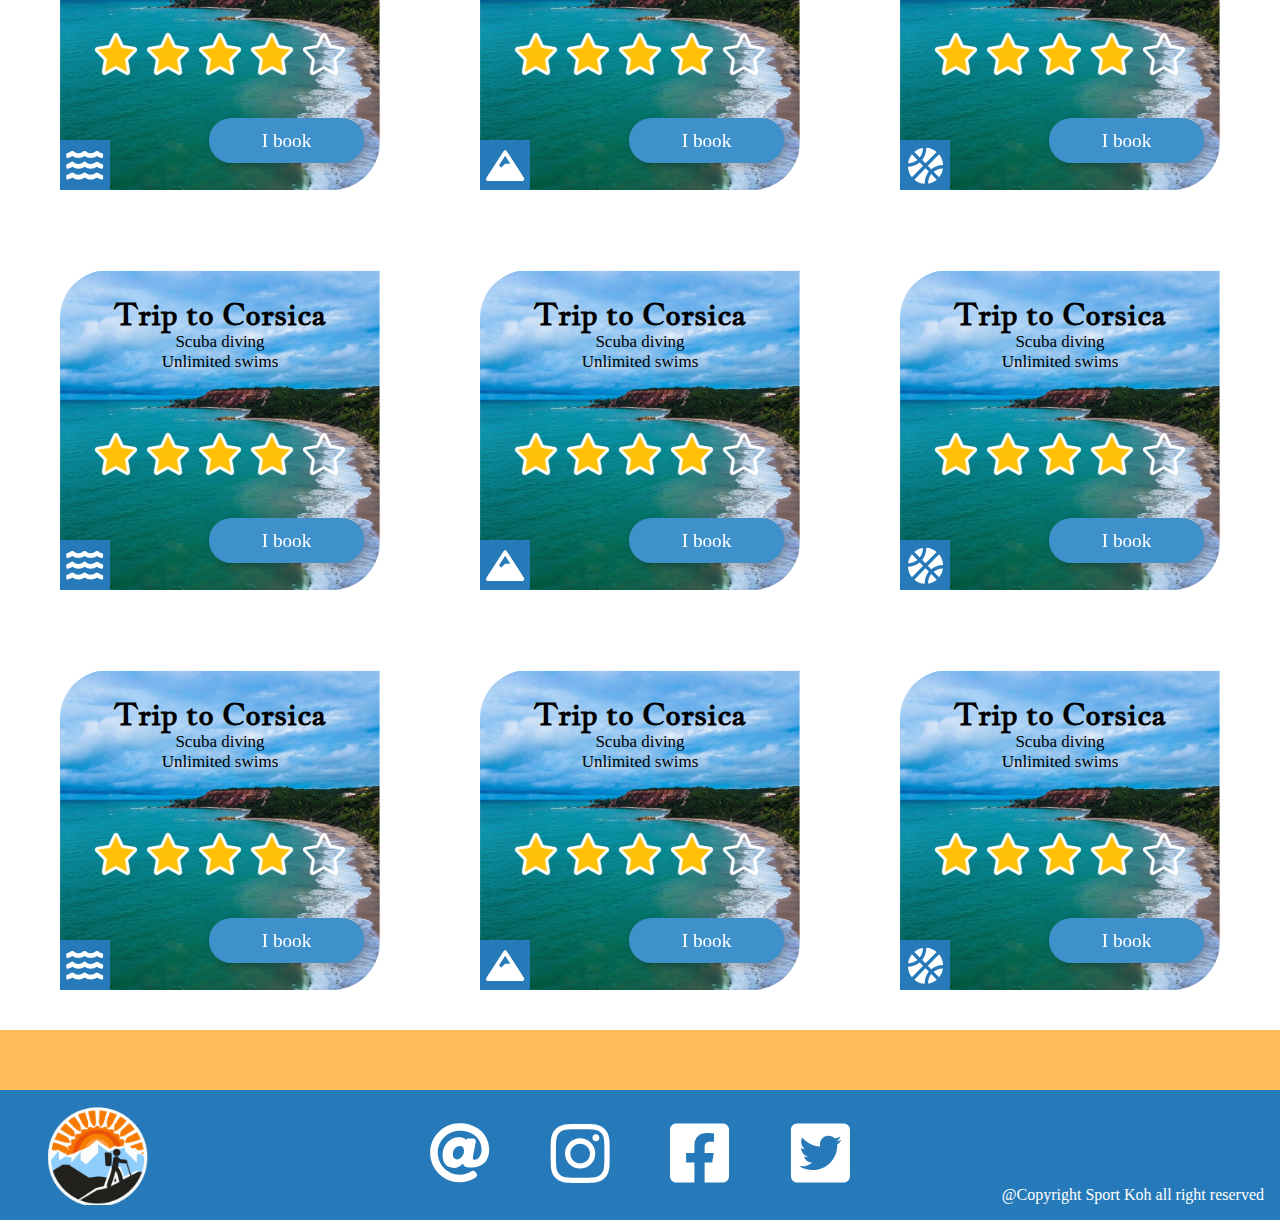
<file: en/catalogue_sejours.html>
<!DOCTYPE html>
<html xmlns="http://www.w3.org/1999/xhtml" xml:lang="fr" lang="en">
	<head>
		<meta charset="utf-8"/>
		<link rel="stylesheet" type="text/css" href="../style.css" />
        <title>Sport KOH Catalog</title>	
        <meta name="description" content="With Sport KOH discover dozens of trips that make you live at 200% !"/>
        <meta name="keywords" content="Sport KOH,KOH,stays,trip,tourism,holidays,sport,sporty,catalog"/>
        <meta name="author" content="Collin Ethan & CHERON William & LANSONNEUR Ewan" />
	</head>
    <body>
        <header>
            <div>
                <div>
                    <a href="#"><img src="../img/union_jack_flah.png" alt="English" width="40px" height="25px"></a>
                    <a href="../catalogue_sejours.html"><img src="../img/french_flah.png" alt="Français" width="40px" height="25px"></a>
                </div>
                <img src="../img/logo.png" alt="Sport Koh's logo" width="150px" height="150px">
                <nav>
                    <a href="index.html">Home</a>
                    <a href="#" class="selectionne">Our stays</a>
                    <a href="#">Who are we ?</a>
                    <a href="#">Accommodation and Rentals</a>
                </nav>
                <h1>SPORT KOH</h1>
            </div>
            <div>
                <div>
                    <div class="icone"><img src="../img/icone_livre.svg" alt="Book icon"></div>
                    <div class="icone"><img src="../img/icone_mer.svg" alt="Sea icon"></div>
                    <div class="icone"><img src="../img/icone_montagne.svg" alt="Mountain icon"></div>
                    <div class="icone"><img src="../img/icone_ballon.svg" alt="Ball icon"></div>
                </div>
            </div>   
        </header>
        <main>
            <section class= "catalogue">
                <h2>Promotions not to be missed</h2>
                <article class ="catalog_item">
                    <div class="promotion">
                        <p>-15%</p>
                    </div>
                    <div class="avecPromo">
                        <h2>Trip to Corsica</h2>
                        <p>Scuba diving<br>Unlimited swims</p>
                    </div>
                    <div class="icone">
                        <img src="../img/icone_mer.svg" alt="Sea icon">
                    </div>
                    
                    <a href = "PageDetaille.html">
                        <div class="button">
                            <p>I book</p>
                        </div>
                    </a>
                </article>
                <article class ="catalog_item">
                    <div class="promotion">
                        <p>-15%</p>
                    </div>
                    <div class="avecPromo">
                        <h2>Trip to Corsica</h2>
                        <p>Scuba diving<br>Unlimited swims</p>
                    </div>
                    <div class="icone">
                        <img src="../img/icone_montagne.svg" alt="Mountain icon">
                    </div>
                    <a href = "PageDetaille.html">
                        <div class="button">
                            <p>I book</p>
                        </div>
                    </a>
                </article>
                <article class ="catalog_item">
                    <div class="promotion">
                        <p>-15%</p>
                    </div>
                    <div class="avecPromo">
                        <h2>Trip to Corsica</h2>
                        <p>Scuba diving<br>Unlimited swims</p>
                    </div>
                    <div class="icone">
                        <img src="../img/icone_ballon.svg" alt="Ball icon">
                    </div>
                    <a href = "PageDetaille.html">
                        <div class="button">
                            <p>I book</p>
                        </div>
                    </a>
                </article>
            </section>
            <section class= "catalogue">
                <h2>Best Sales</h2>
                <article class ="catalog_item">
                    <div class="sansPromo">
                        <h2>Trip to Corsica</h2>
                        <p>Scuba diving<br>Unlimited swims</p>
                    </div>
                    <div>
                        <img src="../img/etoile1.png" alt="Star" class="notation">
                        <img src="../img/etoile1.png" alt="Star" class="notation">
                        <img src="../img/etoile1.png" alt="Star" class="notation">
                        <img src="../img/etoile1.png" alt="Star" class="notation">
                        <img src="../img/etoile_vide.png" alt="Star" class="notation">
                    </div>
                    <div class="icone">
                        <img src="../img/icone_mer.svg" alt="Sea icon">
                    </div>
                    <a href = "PageDetaille.html">
                        <div class="button">
                            <p>I book</p>
                        </div>
                    </a>
                </article>
                <article class ="catalog_item">
                    <div class="sansPromo">
                        <h2>Trip to Corsica</h2>
                        <p>Scuba diving<br>Unlimited swims</p>
                    </div>
                    <div>
                        <img src="../img/etoile1.png" alt="Star" class="notation">
                        <img src="../img/etoile1.png" alt="Star" class="notation">
                        <img src="../img/etoile1.png" alt="Star" class="notation">
                        <img src="../img/etoile1.png" alt="Star" class="notation">
                        <img src="../img/etoile_vide.png" alt="Star" class="notation">
                    </div>
                    <div class="icone">
                        <img src="../img/icone_montagne.svg" alt="Mountain icon">
                    </div>
                    <a href = "PageDetaille.html">
                        <div class="button">
                            <p>I book</p>
                        </div>
                    </a>
                </article>
                <article class ="catalog_item">
                    <div class="sansPromo">
                        <h2>Trip to Corsica</h2>
                        <p>Scuba diving<br>Unlimited swims</p>
                    </div>
                    <div>
                        <img src="../img/etoile1.png" alt="Star" class="notation">
                        <img src="../img/etoile1.png" alt="Star" class="notation">
                        <img src="../img/etoile1.png" alt="Star" class="notation">
                        <img src="../img/etoile1.png" alt="Star" class="notation">
                        <img src="../img/etoile_vide.png" alt="Star" class="notation">
                    </div>
                    <div class="icone">
                        <img src="../img/icone_ballon.svg" alt="Ball icon">
                    </div>
                    <a href = "PageDetaille.html">
                        <div class="button">
                            <p>I book</p>
                        </div>
                    </a>
                </article>
            </section>
            <section class= "catalogue">
                <h2>All our trips</h2>
                <article class ="catalog_item">
                    <div class="sansPromo">
                        <h2>Trip to Corsica</h2>
                        <p>Scuba diving<br>Unlimited swims</p>
                    </div>
                    <div>
                        <img src="../img/etoile1.png" alt="Star" class="notation">
                        <img src="../img/etoile1.png" alt="Star" class="notation">
                        <img src="../img/etoile1.png" alt="Star" class="notation">
                        <img src="../img/etoile1.png" alt="Star" class="notation">
                        <img src="../img/etoile_vide.png" alt="Star" class="notation">
                    </div>
                    <div class="icone">
                        <img src="../img/icone_mer.svg" alt="Sea icon">
                    </div>
                    <a href = "PageDetaille.html">
                        <div class="button">
                            <p>I book</p>
                        </div>
                    </a>
                </article>
                <article class ="catalog_item">
                    
                    <div class="sansPromo">
                        <h2>Trip to Corsica</h2>
                        <p>Scuba diving<br>Unlimited swims</p>
                    </div>
                    <div>
                        <img src="../img/etoile1.png" alt="Star" class="notation">
                        <img src="../img/etoile1.png" alt="Star" class="notation">
                        <img src="../img/etoile1.png" alt="Star" class="notation">
                        <img src="../img/etoile1.png" alt="Star" class="notation">
                        <img src="../img/etoile_vide.png" alt="Star" class="notation">
                    </div>
                    <div class="icone">
                        <img src="../img/icone_montagne.svg" alt="Mountain icon">
                    </div>
                    <a href = "PageDetaille.html">
                        <div class="button">
                            <p>I book</p>
                        </div>
                    </a>
                </article>
                <article class ="catalog_item">
                    
                    <div class="sansPromo">
                        <h2>Trip to Corsica</h2>
                        <p>Scuba diving<br>Unlimited swims</p>
                    </div>
                    <div>
                        <img src="../img/etoile1.png" alt="Star" class="notation">
                        <img src="../img/etoile1.png" alt="Star" class="notation">
                        <img src="../img/etoile1.png" alt="Star" class="notation">
                        <img src="../img/etoile1.png" alt="Star" class="notation">
                        <img src="../img/etoile_vide.png" alt="Star" class="notation">
                    </div>
                    <div class="icone">
                        <img src="../img/icone_ballon.svg" alt="Ball icon">
                    </div>
                    <a href = "PageDetaille.html">
                        <div class="button">
                            <p>I book</p>
                        </div>
                    </a>
                </article>
                <article class ="catalog_item">
                    
                    <div class="sansPromo">
                        <h2>Trip to Corsica</h2>
                        <p>Scuba diving<br>Unlimited swims</p>
                    </div>
                    <div>
                        <img src="../img/etoile1.png" alt="Star" class="notation">
                        <img src="../img/etoile1.png" alt="Star" class="notation">
                        <img src="../img/etoile1.png" alt="Star" class="notation">
                        <img src="../img/etoile1.png" alt="Star" class="notation">
                        <img src="../img/etoile_vide.png" alt="Star" class="notation">
                    </div>
                    <div class="icone">
                        <img src="../img/icone_mer.svg" alt="Sea icon">
                    </div>
                    <a href = "PageDetaille.html">
                        <div class="button">
                            <p>I book</p>
                        </div>
                    </a>
                </article>
                <article class ="catalog_item">
                    
                    <div class="sansPromo">
                        <h2>Trip to Corsica</h2>
                        <p>Scuba diving<br>Unlimited swims</p>
                    </div>
                    <div>
                        <img src="../img/etoile1.png" alt="Star" class="notation">
                        <img src="../img/etoile1.png" alt="Star" class="notation">
                        <img src="../img/etoile1.png" alt="Star" class="notation">
                        <img src="../img/etoile1.png" alt="Star" class="notation">
                        <img src="../img/etoile_vide.png" alt="Star" class="notation">
                    </div>
                    <div class="icone">
                        <img src="../img/icone_montagne.svg" alt="Mountain icon">
                    </div>
                    <a href = "PageDetaille.html">
                        <div class="button">
                            <p>I book</p>
                        </div>
                    </a>
                </article>
                <article class ="catalog_item">
                    <div class="sansPromo">
                        <h2>Trip to Corsica</h2>
                        <p>Scuba diving<br>Unlimited swims</p>
                    </div>
                    <div>
                        <img src="../img/etoile1.png" alt="Star" class="notation">
                        <img src="../img/etoile1.png" alt="Star" class="notation">
                        <img src="../img/etoile1.png" alt="Star" class="notation">
                        <img src="../img/etoile1.png" alt="Star" class="notation">
                        <img src="../img/etoile_vide.png" alt="Star" class="notation">
                    </div>
                    <div class="icone">
                        <img src="../img/icone_ballon.svg" alt="Ball icon">
                    </div>
                    <a href = "PageDetaille.html">
                        <div class="button">
                            <p>I book</p>
                        </div>
                    </a>
                </article>
                <article class ="catalog_item">
                    <div class="sansPromo">
                        <h2>Trip to Corsica</h2>
                        <p>Scuba diving<br>Unlimited swims</p>
                    </div>
                    <div>
                        <img src="../img/etoile1.png" alt="Star" class="notation">
                        <img src="../img/etoile1.png" alt="Star" class="notation">
                        <img src="../img/etoile1.png" alt="Star" class="notation">
                        <img src="../img/etoile1.png" alt="Star" class="notation">
                        <img src="../img/etoile_vide.png" alt="Star" class="notation">
                    </div>
                    <div class="icone">
                        <img src="../img/icone_mer.svg" alt="Sea icon">
                    </div>
                    <a href = "PageDetaille.html">
                        <div class="button">
                            <p>I book</p>
                        </div>
                    </a>
                </article>
                <article class ="catalog_item">
                    <div class="sansPromo">
                        <h2>Trip to Corsica</h2>
                        <p>Scuba diving<br>Unlimited swims</p>
                    </div>
                    <div>
                        <img src="../img/etoile1.png" alt="Star" class="notation">
                        <img src="../img/etoile1.png" alt="Star" class="notation">
                        <img src="../img/etoile1.png" alt="Star" class="notation">
                        <img src="../img/etoile1.png" alt="Star" class="notation">
                        <img src="../img/etoile_vide.png" alt="Star" class="notation">
                    </div>
                    <div class="icone">
                        <img src="../img/icone_montagne.svg" alt="Mountain icon">
                    </div>
                    <a href = "PageDetaille.html">
                        <div class="button">
                            <p>I book</p>
                        </div>
                    </a>
                </article>
                <article class ="catalog_item">
                    <div class="sansPromo">
                        <h2>Trip to Corsica</h2>
                        <p>Scuba diving<br>Unlimited swims</p>
                    </div>
                    <div>
                        <img src="../img/etoile1.png" alt="Star" class="notation">
                        <img src="../img/etoile1.png" alt="Star" class="notation">
                        <img src="../img/etoile1.png" alt="Star" class="notation">
                        <img src="../img/etoile1.png" alt="Star" class="notation">
                        <img src="../img/etoile_vide.png" alt="Star" class="notation">
                    </div>
                    <div class="icone">
                        <img src="../img/icone_ballon.svg" alt="Ball icon">
                    </div>
                    <a href = "PageDetaille.html">
                        <div class="button">
                            <p>I book</p>
                        </div>
                    </a>
                </article>
            </section>
        </main>
        <footer>
            <div>
                <a href="mailto:sport.koh@gmail.com"><img src="../img/logo_at.svg" alt="Email"></a>
                <a href="https://www.instagram.com" target="_blank"><img src="../img/logo_instagram.svg" alt="Instagram"></a>
                <a href="https://facebook.com" target="_blank"><img src="../img/logo_facebook.svg" alt="Facebook"></a>
                <a href="https://twitter.com" target="_blank"><img src="../img/logo_twitter.svg" alt="Twitter"></a>
            </div>
            <div>
                <p>@Copyright Sport Koh all right reserved</p>
            </div>
        </footer>
    </body>
</html>
</file>
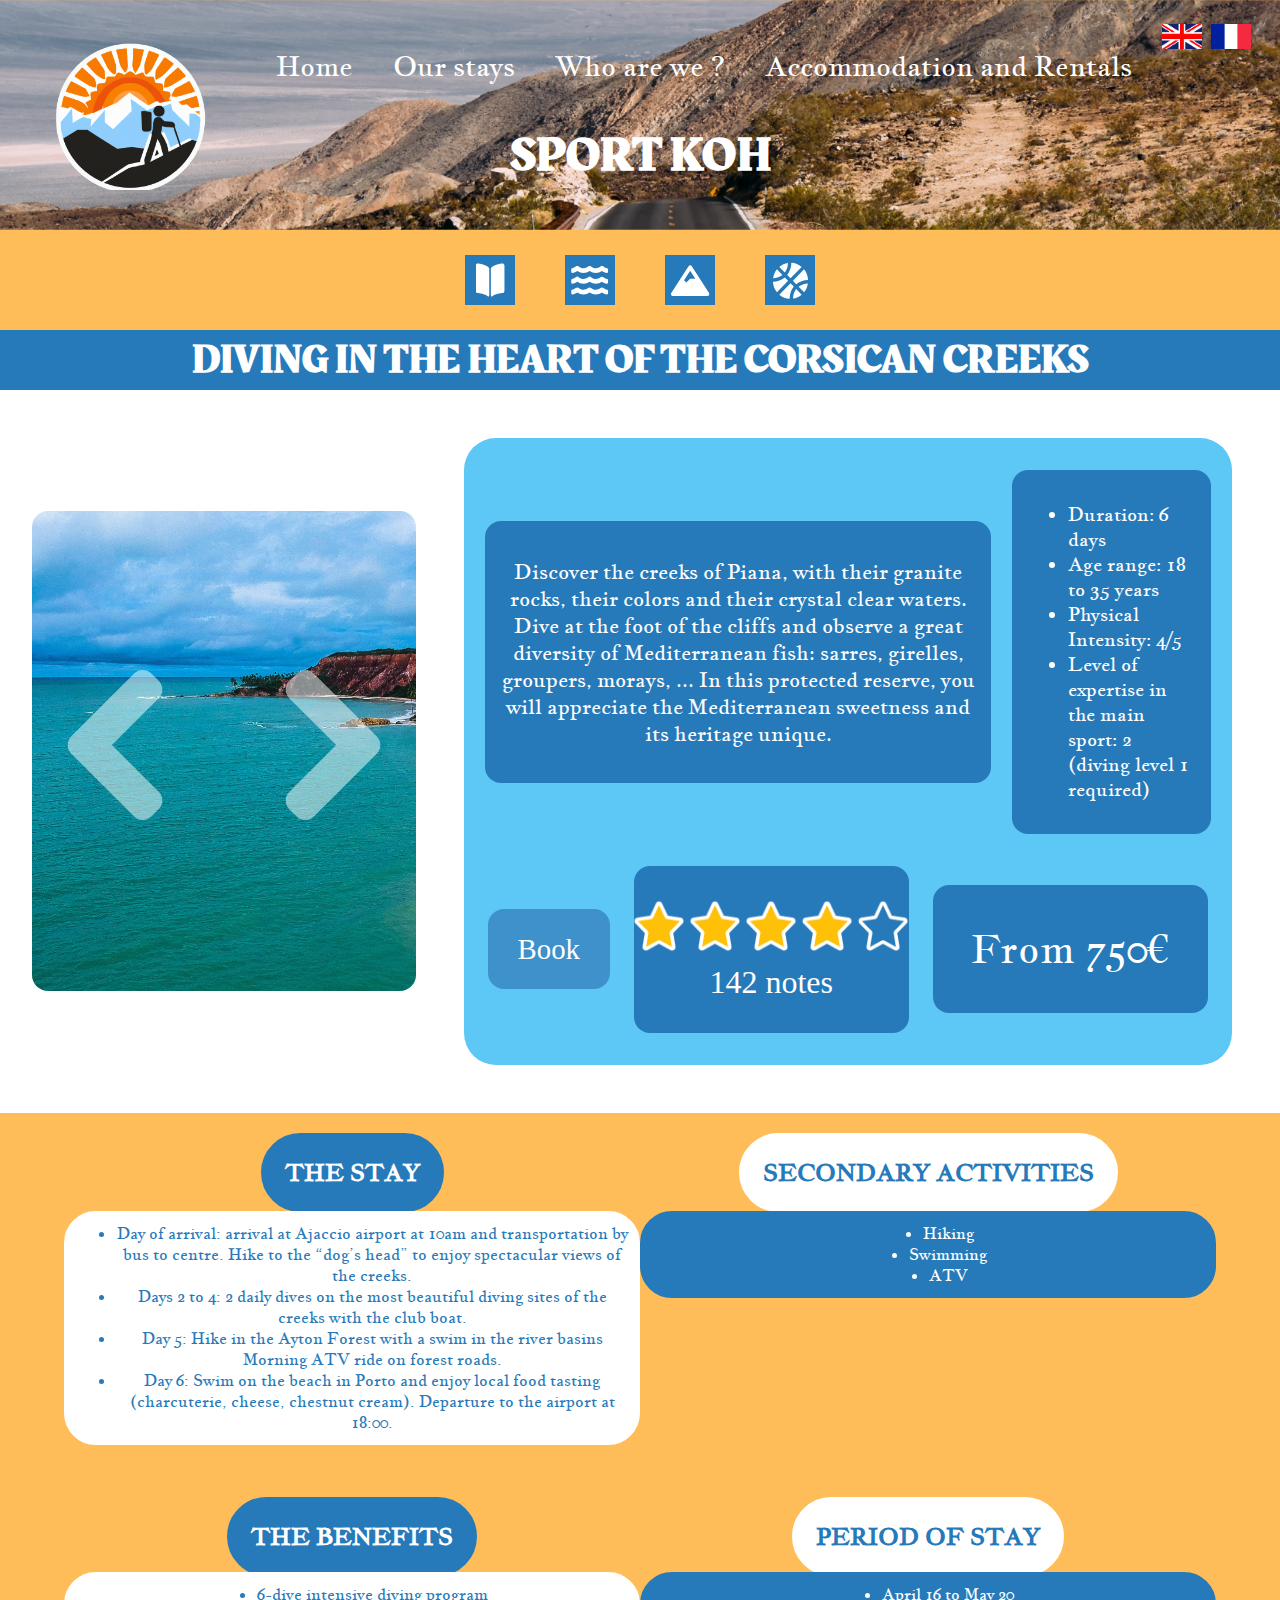
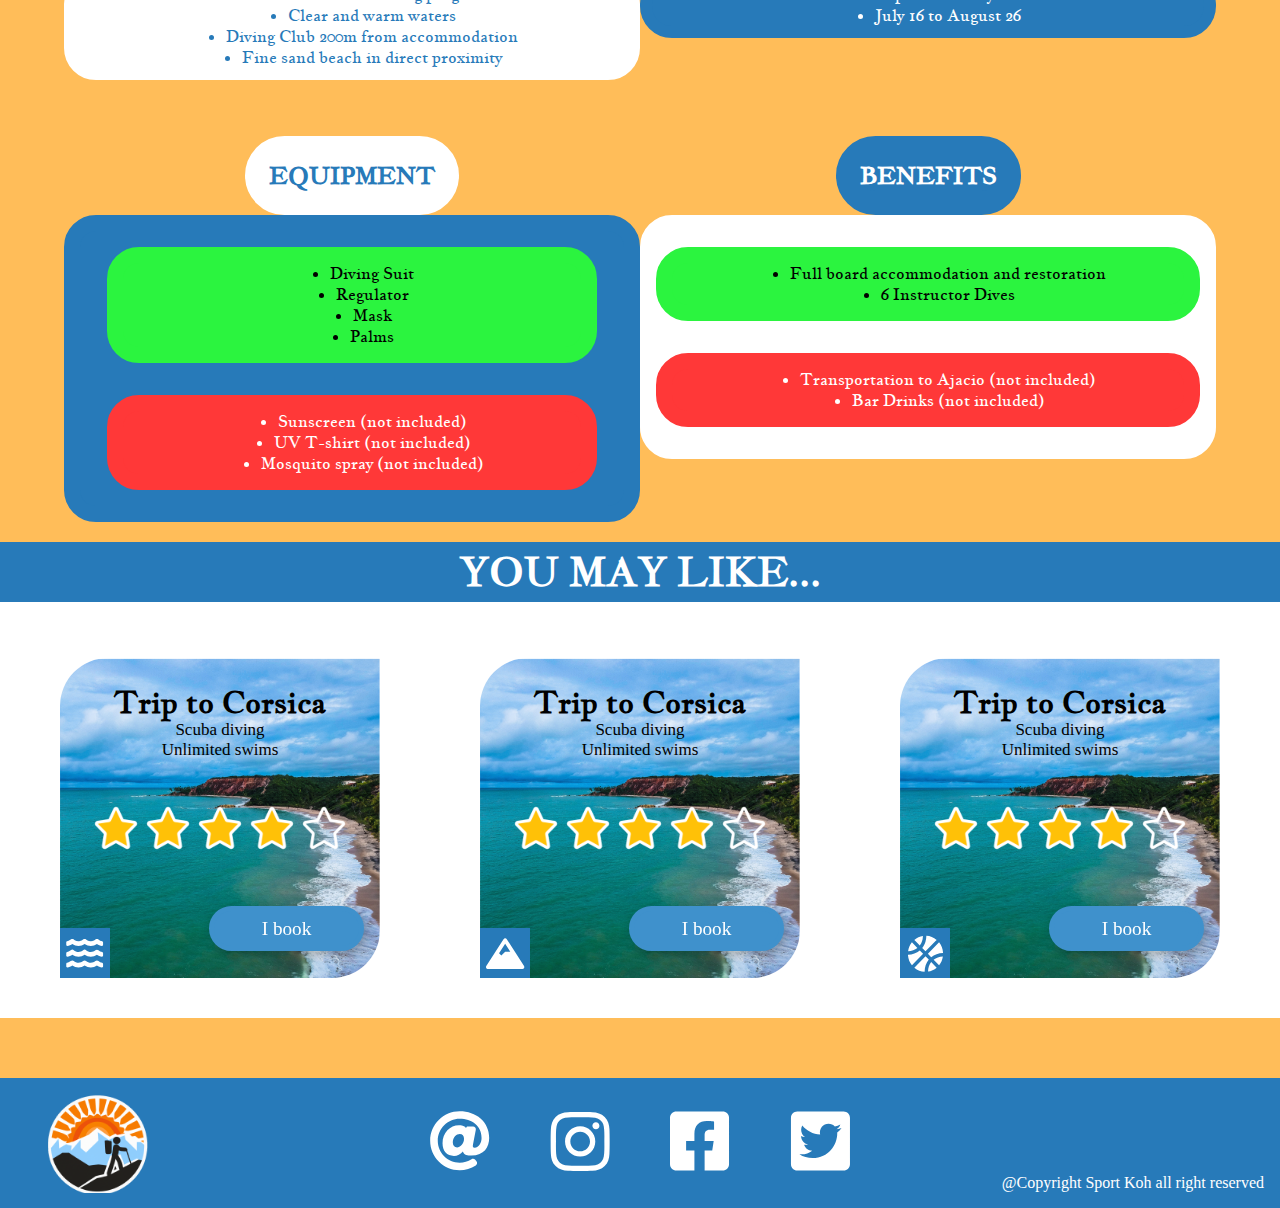
<file: en/PageDetaille.html>
<!DOCTYPE html>
<html xmlns="http://www.w3.org/1999/xhtml" xml:lang="fr" lang="en">

<head>
	<meta charset="utf-8">
	<link rel="stylesheet" type="text/css" href="../style.css">
	<title>Sport KOH Corse</title>
	<meta name="description" content="With Sport KOH discover sports trips at low prices !" />
	<meta name="keywords" content="Sport KOH,KOH,stays,trip,tourism,holidays,sport,sporty,Corsica,Scuba diving,footing">
	<meta name="author" content="Collin Ethan & CHERON William & LANSONNEUR Ewan" />
</head>

<body>
	<header>
		<div>
			<div>
				<a href="#"><img src="../img/union_jack_flah.png" alt="English" width="40px" height="25px"></a>
				<a href="../PageDetaille.html"><img src="../img/french_flah.png" alt="Français" width="40px" height="25px"></a>
			</div>
			<img src="../img/logo.png" alt="Sport Koh's logo" width="150px" height="150px">
			<nav>
				<a href="index.html">Home</a>
				<a href="catalogue_sejours.html">Our stays</a>
				<a href="#">Who are we ?</a>
				<a href="#">Accommodation and Rentals</a>
			</nav>
			<h1>SPORT KOH</h1>
		</div>
		<div>
			<div>
				<div class="icone"><img src="../img/icone_livre.svg" alt="Book icon"></div>
				<div class="icone"><img src="../img/icone_mer.svg" alt="Sea icon"></div>
				<div class="icone"><img src="../img/icone_montagne.svg" alt="Mountain icon"></div>
				<div class="icone"><img src="../img/icone_ballon.svg" alt="Ball icon"></div>
			</div>
		</div>
		
	</header>

	<main>
		<div class="TitreMenu">
			<h1>Diving in the heart of the Corsican creeks</h1>
			<!-- Titre de la page d'Hébergement -->
		</div>
		<section class="MenuDetail">
			<div class="carrousel">
				<div id="carrousel_container"></div>
				<img src="../img/chevron_gauche.png" alt="Move left" class="bouton_carrousel" id="g">
				<img src="../img/chevron_droit.png" alt="Move right" class="bouton_carrousel" id="d">
			</div>
			<article class="ArticleResume">
				<div class="ResumeTxt">
					<p>Discover the creeks of Piana, with their granite rocks, their colors
						and their crystal clear waters. Dive at the foot of the cliffs and observe
						a great diversity of Mediterranean fish: sarres, girelles, groupers, morays, ...
						In this protected reserve, you will appreciate the Mediterranean sweetness and its heritage
						unique.</p>
				</div>
				<div class="ResumeListe">
					<ul>
						<li>Duration: 6 days</li>
						<li>Age range: 18 to 35 years</li>
						<li>Physical Intensity: 4/5</li>
						<li>Level of expertise in the main sport: 2 (diving level 1 required)</li>
					</ul>
				</div>
				<div class="BoutonReserver">
					<a href="">Book</a>
				</div>
				<div class="EtoileNote_nbnote">
					<div>
						<img src="../img/etoile1.png" alt="Star" title="Note">
						<img src="../img/etoile1.png" alt="Star" title="Note">
						<img src="../img/etoile1.png" alt="Star" title="Note">
						<img src="../img/etoile1.png" alt="Star" title="Note">
						<img src="../img/etoile_vide.png" alt="Empty Star">
					</div>
					<p>142 notes</p>
				</div>
				<div class="PrixMenu">
					<p>From 750€</p>
				</div>
			</article>
		</section>
		<section class="InfoDuSejour">
				<div class="Prog">

					<h2>THE STAY</h2>

					<div>
						<ul>
							<li>Day of arrival: arrival at Ajaccio airport at 10am and transportation by bus to
								centre. Hike to the “dog’s head” to enjoy spectacular views of the
								creeks.</li>
							<li>Days 2 to 4: 2 daily dives on the most beautiful diving sites of the creeks
								with the club boat.</li>
							<li>Day 5: Hike in the Ayton Forest with a swim in the river basins
								Morning ATV ride on forest roads.</li>
							<li>Day 6: Swim on the beach in Porto and enjoy local food tasting
								(charcuterie, cheese, chestnut cream). Departure to the airport at 18:00.</li>
						</ul>
					</div>
				</div>
				<div class="Activite">
					
					<h2>SECONDARY ACTIVITIES</h2>
					
					<div>
						<ul>
							<li> Hiking</li>
							<li>Swimming</li>
							<li>ATV</li>
						</ul>
					</div>
				</div>
			
				<div class="Avantages">
					
					<h2>THE BENEFITS</h2>
					
					<div>
						<ul>
							<li>6-dive intensive diving program</li>
							<li>Clear and warm waters</li>
							<li>Diving Club 200m from accommodation</li>
							<li>Fine sand beach in direct proximity</li>
						</ul>
					</div>
				</div>
				<div class="Periode">
					
					<h2>PERIOD OF STAY</h2>
					
					<div>
						<ul>
							<li>April 16 to May 20</li>
							<li>July 16 to August 26</li>
						</ul>
					</div>
				</div>
			
			
				<div class="Equipements">
				
					<h2>EQUIPMENT</h2>
					<div>
						<div>
							<ul class="ColorGreenUl">
								<li>Diving Suit</li>
								<li>Regulator</li>
								<li>Mask</li>
								<li>Palms</li>
							</ul>
						</div>
						<div>
							<ul class="ColorRedUl">
								<li>Sunscreen (not included)</li>
								<li>UV T-shirt (not included)</li>
								<li>Mosquito spray (not included)</li>
							</ul>
						</div>
					</div>
				</div>
				<div class="Presta">
				
					<h2>BENEFITS</h2>
				
					<div>
						<div>
							<ul class="ColorGreenUl">
								<li>Full board accommodation and restoration</li>
								<li>6 Instructor Dives</li>
							</ul>
						</div>
						<div>
							<ul class="ColorRedUl">
								<li>Transportation to Ajacio (not included)</li>
								<li>Bar Drinks (not included)</li>
							</ul>
						</div>
					</div>
				</div>
			
		</section>
		<section class="catalogue2">

			<h2>You may like...</h2>


			<article class="catalog_item2">
				<div class="sansPromo2">
					<h2>Trip to Corsica</h2>
                    <p>Scuba diving<br>Unlimited swims</p>
				</div>
				<div>
					<img src="../img/etoile1.png" alt="Star" class="notation2">
                    <img src="../img/etoile1.png" alt="Star" class="notation2">
                    <img src="../img/etoile1.png" alt="Star" class="notation2">
                    <img src="../img/etoile1.png" alt="Star" class="notation2">
                    <img src="../img/etoile_vide.png" alt="Star" class="notation2">
				</div>
				<div class="icone2">
					<img src="../img/icone_mer.svg" alt="Sea icon">
				</div>
				<a href="PageDetaille.html">
					<div class="button2">
						<p>I book</p>
					</div>
				</a>
			</article>
			<article class="catalog_item2">
				<div class="sansPromo2">
					<h2>Trip to Corsica</h2>
                    <p>Scuba diving<br>Unlimited swims</p>
				</div>
				<div>
					<img src="../img/etoile1.png" alt="Star" class="notation2">
                    <img src="../img/etoile1.png" alt="Star" class="notation2">
                    <img src="../img/etoile1.png" alt="Star" class="notation2">
                    <img src="../img/etoile1.png" alt="Star" class="notation2">
                    <img src="../img/etoile_vide.png" alt="Star" class="notation2">
				</div>
				<div class="icone2">
					<img src="../img/icone_montagne.svg" alt="Mountain icon">
				</div>
				<a href="PageDetaille.html">
					<div class="button2">
						<p>I book</p>
					</div>
				</a>
			</article>
			<article class="catalog_item2">
				<div class="sansPromo2">
					<h2>Trip to Corsica</h2>
                    <p>Scuba diving<br>Unlimited swims</p>
				</div>
				<div>
					<img src="../img/etoile1.png" alt="Star" class="notation2">
                    <img src="../img/etoile1.png" alt="Star" class="notation2">
                    <img src="../img/etoile1.png" alt="Star" class="notation2">
                    <img src="../img/etoile1.png" alt="Star" class="notation2">
                    <img src="../img/etoile_vide.png" alt="Star" class="notation2">
				</div>
				<div class="icone2">
					<img src="../img/icone_ballon.svg" alt="Ball icon">
				</div>
				<a href="PageDetaille.html">
					<div class="button2">
						<p>I book</p>
					</div>
				</a>
			</article>
		</section>

	</main>
	<footer>
		<div>
			<a href="mailto:sport.koh@gmail.com"><img src="../img/logo_at.svg" alt="Email"></a>
			<a href="https://www.instagram.com" target="_blank"><img src="../img/logo_instagram.svg" alt="Instagram"></a>
			<a href="https://facebook.com" target="_blank"><img src="../img/logo_facebook.svg" alt="Facebook"></a>
			<a href="https://twitter.com" target="_blank"><img src="../img/logo_twitter.svg" alt="Twitter"></a>
		</div>
		<div>
			<p>@Copyright Sport Koh all right reserved</p>
		</div>
	</footer>
	<script>
		document.body.onload = function () {
			nb = 5;
			pos = 0
			container = document.getElementById("carrousel_container");
			g = document.getElementById("gauche");
			d = document.getElementById("droite");
			container.style.width = (50 * nb) + "vw";
			for (i = 1; i <= nb; i++) {
				div = document.createElement("div");
				div.style.height = "30em";
				div.className = "img";
				div.style.backgroundImage = "url('../img/carrousel/img" + i + ".png')";
				container.appendChild(div);
			}
		}
		g.onclick = function () {
			if (pos < 0)
				pos++;
			else
				pos = -nb + 1;
			container.style.transform = "translate(" + pos * 50 + "vw)";
			container.style.transition = "all 500ms ease-in-out";
		}
		d.onclick = function () {

			if (pos > -nb + 1)
				pos--;
			else
				pos = 0;
			container.style.transform = "translate(" + pos * 50 + "vw)";
			container.style.transition = "all 500ms ease-in-out";
		}
	</script>
</body>

</html>
</file>
<file: style.css>
/*************************************************************************************/
/*Définition des polices*/
@font-face {
    font-family: 'JacquesFrancois';
    src: url('./font/jacquesfrancois-regular-webfont.woff2') format('woff2'),
        url('./font/jacquesfrancois-regular-webfont.woff') format('woff');
    font-weight: normal;
    font-style: normal;
}

@font-face {
    font-family: 'Rakkas';
    src: url('./font/rakkas-regular-webfont.woff2') format('woff2'),
        url('./font/rakkas-regular-webfont.woff') format('woff');
    font-weight: normal;
    font-style: normal;
}

/*************************************************************************************/
/*Définition globales*/

* {
    box-sizing: border-box;
    scroll-behavior: smooth;
}

body {
    background-color: #FFBD59;
    margin: 0;
    padding: 0;
}

h1 {
    font-family: 'Rakkas', Arial, sans-serif;
}

h2 {
    font-family: 'JacquesFrancois', Arial, sans-serif;
}

.icone {
    display: flex;
    justify-content: center;
    align-items: center;
    margin: 0;
    padding: 0;
    width: 50px;
    height: 50px;
    background-color: #277AB9;
}

.icone>img {
    scale: 0.9;
}

@media screen and (max-width: 880px) {
    *>h2 {
        font-size: 20px;
    }
}

/*************************************************************************************/
/*Définition du header*/
body header {
    margin: 0;
    height: 330px;
}

body>header>div {
    margin: 0;
    position: static;
    background-image: url(img/banniere_header.png);
    background-repeat: no-repeat;
    background-size: cover;
    height: 230px;
    background-position: top center;
    color: #fff;
}

body>header>div>div {
    float: right;
    margin-top: 1.5em;
    margin-right: 1.5em;
}

body>header>div>div>a {
    margin-right: 5px;
}

body>header>div>div>a>img {
    transition: all 300ms ease-in-out;
}

body>header>div>div>a>img:hover {
    transform: translateY(-3px);
}

body>header>div>img {
    float: left;
    margin-top: 2.5em;
    margin-left: 3.5em;
    transition: all 300ms ease-in-out;
}

body>header>div>h1 {
    position: absolute;
    width: 100%;
    top: 2.75em;
    font-size: 48px;
    text-transform: capitalize;
    margin: 0 auto 0 auto;
    text-align: center;
    transition: all 300ms ease-in-out;
}

body>header>div>nav {
    position: absolute;
    display: inline-flex;
    align-items: center;
    justify-content: space-around;
    text-align: center;
    flex-wrap: wrap;
    width: 70%;
    margin: 0;
    top: 3em;
    left: 20%;
}

body>header>div>nav>a {
    position: relative;
    font-family: 'JacquesFrancois', Arial, sans-serif;
    font-style: normal;
    font-weight: 4000/192vw;
    font-size: 28px;
    color: #fff;
    text-decoration: none;
    transition: all 300ms ease-in-out;
}

header div nav a:hover {
    transform: translateY(-3px);
}

header div nav a::before {
    content: "";
    position: absolute;
    height: 2px;
    bottom: 0;
    width: 0;
    background-color: #fff;
    transition: all 300ms ease-in-out;
}

.selectionne::before {
    height: 2px;
    width: 100%;
}

header div nav a:hover::before {
    width: 100%;
}

body>header>div+div {
    margin: 0;
    display: flex;
    flex-direction: row;
    justify-content: center;
    align-items: center;
    background-image: none;
    height: 100px;
}

body>header>div+div>div {
    margin: 0;
    display: flex;
    flex-direction: row;
    justify-content: space-between;
    align-items: center;
    width: 350px;
}

@media screen and (max-width: 880px) {
    body>header>div>nav {
        display: flex;
        flex-direction: column;
        display: inline-flex;
        align-items: flex-start;
        font-size: 24px;
        width: auto;
        top: 2.8em;
        left: 1em;
    }

    body>header>div>nav>a {
        margin-bottom: 0.2em;
    }

    header div nav a:hover {
        transform: none;
    }

    body>header>div>img {
        width: 60px;
        height: 60px;
        margin-top: 0.5em;
        margin-left: 1em;
    }
}

@media screen and (max-width: 820px) {
    body>header>div>nav {
        top: 2em;
    }

    body>header>div>nav>a {
        font-size: 20px;
    }

    body>header>div>img {
        width: 40px;
        height: 40px;
    }

    body>header>div>h1 {
        top: 3.5em;
        font-size: 48px;
    }
}

@media screen and (max-width: 600px) {
    body>header>div+div {
        display: none;
    }

    body header {
        height: 230px;
    }
}

/*************************************************************************************/
/*Définition du footer*/
body>footer {
    position: relative;
    bottom: 0;
    width: 100%;
    height: 130px;
    display: flex;
    flex-direction: row;
    align-items: center;
    justify-content: center;
    background-color: #277AB9;
    background-image: url(img/logo.png);
    background-repeat: no-repeat;
    background-size: 100px;
    background-origin: border-box;
    background-position-y: center;
    background-position-x: 3em;
    transition: all 300ms ease-in-out;
}

body>footer div {
    display: flex;
    flex-direction: row;
    align-items: center;
    justify-content: space-between;
    width: 420px;
}

body>footer img {
    height: 60px;
    width: 60px;
    transition: all 300ms ease-in-out;
}

body>footer img:hover {
    filter: drop-shadow(0 4px 4px rgba(0, 0, 0, 0.25));
    transform: translateY(-3px);
}

body>footer>div+div{
    position: absolute;
    width: max-content;
    bottom: 0;
    right: 1em;
    margin: 0;
    padding: 0;
    color: #fff;
}

@media screen and (max-width: 1100px) {
    body>footer>div+div{
        font-size: 14px;
    }
}

@media screen and (max-width: 900px) {
    body>footer {
        background-size: 75px;
        background-position-x: 2em;
    }

    body>footer div {
        width: 315px;
    }

    body>footer>div+div{
        font-size: 10px;
    }

    body>footer img {
        height: 45px;
        width: 45px;
    }
}

@media screen and (max-width: 700px) {
    body>footer {
        background-size: 45px;
        height: 90px;
        background-position-x: 1em;
    }

    body>footer div {
        width: 210px;
    }

    body>footer img {
        height: 30px;
        width: 30px;
    }
}

/*************************************************************************************/
/*************************************************************************************/
/*Définition du main de la page d'accueil*/
body>main {
    height: 100%;
}

.texte_aguicheur {
    height: 150px;
    background-color: #fff;
    font-family: 'JacquesFrancois', Arial, sans-serif;
    font-size: 30px;
    margin-bottom: 60px;
}

.texte_aguicheur p {
    position: relative;
    text-align: center;
    top: 50%;
    transform: translateY(-50%);
    width: 100%;
    padding: 0;
    margin: 0;
}

.coup_de_coeur {
    display: inline-block;
    height: 350px;
    width: 100%;
    padding: 0;
    margin-bottom: 60px;
}

.carrousel {
    float: left;
    position: relative;
    height: 350px;
    width: 50%;
    margin: 0;
    overflow: hidden;
    background-color: #fff;
}

.carrousel>#carrousel_container {
    display: flex;
    flex-direction: row;
    height: 350px;
}

.carrousel>#carrousel_container>.img {
    width: 50%;
    height: 350px;
    margin: 0;
    background-size: cover;
    background-position: top center;
}

.carrousel>.bouton_carrousel {
    position: absolute;
    width: 150px;
    height: 150px;
    cursor: pointer;
    top: 30%;
    opacity: 0.5;
    transition: all 100ms ease-in-out;
}

.carrousel>.bouton_carrousel:hover {
    opacity: 1;
    filter: drop-shadow(0 4px 4px rgba(0, 0, 0, 0.25));
}

.coup_de_coeur>.contenu_coup_de_coeur {
    float: right;
    height: 350px;
    width: 50%;
    background-color: #fff;
    margin: 0;
}

.coup_de_coeur>.contenu_coup_de_coeur>div {
    height: 15%;
    width: 100%;
    background-color: #277AB9;
    margin: 0;
    display: flex;
    justify-content: center;
    align-items: center;
    color: #fff;
    font-size: 20px;
    line-height: 60px;
    text-transform: uppercase;

}

.coup_de_coeur>.contenu_coup_de_coeur>div+div {
    display: flex;
    background-color: #fff;
    color: #000;
    flex-direction: column;
    align-items: stretch;
    height: 65%;
}

.coup_de_coeur>.contenu_coup_de_coeur>div+div>a {
    text-decoration: none;
    width: 95%;
    align-self: center;
    transform: translateX(2.5%);
    margin: 15px 0 15px 0;
}

.coup_de_coeur>.contenu_coup_de_coeur>div+div>a>.button {
    position: static;
    width: 95%;
    text-transform: none;
    font-size: 30px;
}

.coup_de_coeur>.contenu_coup_de_coeur>div+div>div {
    align-items: center;
    text-align: center;
    vertical-align: center;
    height: 150px;
}

.coup_de_coeur>.contenu_coup_de_coeur>div+div>div>p {
    font-size: 20px;
    text-transform: none;
    text-overflow: clip;
    line-height: 100%;
}

.coup_de_coeur>.contenu_coup_de_coeur>div+div>div>p::first-line {
    font-size: 40px;
    line-height: 150%;
}

.coup_de_coeur>.contenu_coup_de_coeur>div+div+div {
    display: flex;
    flex-direction: row;
    align-items: center;
    vertical-align: center;
    background-color: #277AB9;
    height: 20%;
}

.coup_de_coeur>.contenu_coup_de_coeur>div+div+div>img {
    width: 70px;
    height: 100%;
}

#g {
    left: 0.5em;
}

#d {
    right: 0.5em;
}

@media screen and (max-width: 880px) {
    .texte_aguicheur {
        font-size: 20px;
    }

    .coup_de_coeur>.contenu_coup_de_coeur>div+div>a>.button {
        font-size: 20px;
    }

    .coup_de_coeur>.contenu_coup_de_coeur>div+div+div>img {
        width: 50px;
        height: 50px;
    }

    .carrousel>.bouton_carrousel {
        width: 100px;
        height: 100px;
        top: 35%;
    }

    .coup_de_coeur>.contenu_coup_de_coeur>div+div>div {
        align-items: center;
        text-align: center;
        vertical-align: center;
        height: 150px;
    }

    .coup_de_coeur>.contenu_coup_de_coeur>div+div>div>p {
        font-size: 16px;
        line-height: 100%;
        margin-top: 30px;
    }

    .coup_de_coeur>.contenu_coup_de_coeur>div+div>div>p::first-line {
        font-size: 30px;
        line-height: 150%;
    }
}

@media screen and (max-width: 600px) {
    .texte_aguicheur {
        font-size: 19px;
    }

    .coup_de_coeur {
        display: none;
    }
}

/*************************************************************************************/
/*************************************************************************************/
/*Page de la liste des séjours*/

.sansPromo+div {
    position: absolute;
    top: 50%;
}

.notation {
    width: 15%;
    height: 15%;
}

.promotion {
    background-color: red;
    text-align: center;
    width: 60px;
    height: 60px;
    position: absolute;
    top: -25px;
    left: -25px;
    border-radius: 30px;
}

.promotion>p {
    position: relative;
    transform: translateY(-10%);
    font-size: 20px;
}

.catalogue>h2 {
    width: 100%;
    text-align: center;
    background-color: #277AB9;
    margin: 0;
    height: 60px;
    color: #fff;
    font-size: 40px;
    line-height: 60px;
    text-transform: uppercase;
    position: sticky;
    top: 0;
    z-index: 1;
}

.catalogue>.catalog_item {
    position: relative;
    width: 320px;
    height: 320px;
    margin: 40px;
    background-image: url(img/image_corse_carre.png);
    background-repeat: no-repeat;
    background-size: contain;
    text-align: center;
    color: #FFFFFF;
    border-radius: 15% 0 15% 0;
    transition: all 300ms ease-in-out;
}

.catalogue>.catalog_item:hover {
    transform: translateY(-3px);
    filter: drop-shadow(4px 4px 4px rgba(0, 0, 0, 0.5));
}

.avecPromo {
    width: 100%;
    height: 100%;
}

.avecPromo>p {
    position: relative;
    top: 23%;
    font-size: 17px;
}

.avecPromo>h2 {
    position: relative;
    top: 31%;
    font-size: 30px;
}

.sansPromo {
    color: #000000;
}

.sansPromo>p {
    font-size: 17px;
    transform: translateY(-27px);
}

.sansPromo>h2 {
    font-size: 30px;
}

main>.catalogue {
    max-width: 100%;
    background-color: #FFFFFF;
    margin-top: 0;
    margin-bottom: 60px;
    display: flex;
    flex-wrap: wrap;
    justify-content: space-evenly;
}

.catalogue>.catalog_item>.icone {
    position: absolute;
    bottom: 0;
}

.button {
    background-color: #3F91CC;
    width: 155px;
    height: 45px;
    position: absolute;
    right: 5%;
    top: 77.5%;
    margin: 0;
    display: flex;
    align-items: center;
    justify-content: center;
    border-radius: 30px;
    filter: drop-shadow(4px 4px 4px rgba(0, 0, 0, 0.25));
    border-width: 5px;
    border-style: solid;
    border-color: #3F91CC;
}

.button>p {
    text-decoration: none;
    color: #FFFFFF;
    font-size: 1.2em;
    font-style: Inter;
}

.button:hover {
    background-color: #277AB9;
    border-color: #FFFFFF;
    border-width: 5px;
    border-style: solid;
}

@media screen and (max-width: 880px) {
    .catalogue>h2 {
        font-size: 30px;
    }
}

@media screen and (max-width: 650px) {
    .catalogue>h2 {
        font-size: 20px;
    }
}

@media screen and (max-width: 360px) {
    .catalogue>h2 {
        font-size: 15px;
    }
}

/*************************************************************************************/
/*************************************************************************************/
/*Page hébergement détaillé*/


main>.TitreMenu>h1 {
    width: 100%;
    text-align: center;
    background-color: #277AB9;
    margin: 0;
    height: 60px;
    color: #fff;
    font-size: 40px;
    line-height: 60px;
    text-transform: uppercase;
}

.MenuDetail {
    display: flex;
    flex-direction: row;
    justify-content: center;
    align-items: center;
    flex-basis: auto;
    flex-wrap: nowrap;
    background-color: #fff;
}

/*main >.MenuDetail{
    position: relative;
    display: inline;
    left: 0px;
    width: 80px;
    
}
*/
.MenuDetail > .carrousel {
    border-radius: 1em;
    margin-left: 2em;
   
    height: 30em;
}
.MenuDetail > .carrousel > .carrousel_container{
    height: 30em;
    background-color: red;
}

.MenuDetail > .carrousel > .bouton_carrousel{
    top: 33%;
}

.ArticleResume {
    box-sizing: border-box;
    display: flex;
    flex-direction: row;
    flex-wrap: wrap;
    justify-content: space-evenly;
    align-items: center;
    margin: 2em;
    width: 100%;
    text-align: center;
    background-color: #5DC8F5;
    margin: 3em;
    color: #fff;
    border-radius: 2em;
    padding: 2em 0;
    row-gap: 2em;
    height: max-content;
}

.ArticleResume>div {
    border-radius: 1em;
    padding: 1em;
}

.ResumeTxt {
    background-color: #277AB9;
    font-family: 'JacquesFrancois';
    width: calc(70% - 2em);
    height: max-content;
}

.ResumeTxt>p {
    font-size: 1.3em;

}

.ResumeListe {
    background-color: #277AB9;
    font-family: 'JacquesFrancois';
    width: calc(30% - 2em);
    height: max-content;

}
.ResumeListe > ul>li{
    font-size: 1.21em;
    text-align: left;
}
.EtoileNote_nbnote {
    background-color: #277AB9;
    display: flex;
    flex-direction: column;
    width: calc(40% - 2em);
    height: max-content;
}

.EtoileNote_nbnote>p {
    font-size: 2em;
    margin-top: 0.3em;
    transform: translateY(0.5em);
}

.EtoileNote_nbnote>div {
    display: flex;
    flex-direction: row;
    justify-content: center;
    transform: translateY(1em);
}

.EtoileNote_nbnote>div>img {
    width: 3.5em;
}

.BoutonReserver {

    width: calc(20% - 2em);
    background-color: #3F91CC;
    display: flex;
    align-items: center;
    justify-content: center;
    border-radius: 30px;
    border-width: 5px;
    border-style: solid;
    border-color: #3F91CC;
    padding: 0 !important;
    height: 5em;

}

.BoutonReserver>a {
    display: flex;
    justify-content: center;
    align-items: center;
    text-decoration: none;
    color: #FFFFFF;
    font-size: 1.8em;
    font-style: Inter;
    width: 100%;
    height: 100%;


}

.BoutonReserver:hover {
    background-color: #277AB9;
    border-color: #FFFFFF;
    border-width: 5px;
    border-style: solid;
}

.PrixMenu {
    display: flex;
    justify-content: center;
    align-items: center;
    background-color: #277AB9;
    width: calc(40% - 2em);
    height: 8em;
}

.PrixMenu>p {
    font-size: 2.5em;
    font-family: 'JacquesFrancois', Arial, sans-serif;
}

.button2 {
    background-color: #3F91CC;
    width: 155px;
    height: 45px;
    position: absolute;
    right: 5%;
    top: 77.5%;
    margin: 0;
    display: flex;
    align-items: center;
    justify-content: center;
    border-radius: 30px;
    filter: drop-shadow(4px 4px 4px rgba(0, 0, 0, 0.25));
    border-width: 5px;
    border-style: solid;
    border-color: #3F91CC;
}

.button2>p {
    text-decoration: none;
    color: #FFFFFF;
    font-size: 1.2em;
    font-style: Inter;
}

.button2:hover {
    background-color: #277AB9;
    border-color: #FFFFFF;
    border-width: 5px;
    border-style: solid;
}



/*
.TitreSUPP > h1 {
    width: 100%;
    text-align: center;
    background-color: #000000;
    margin: 0;
    height: 60px;
    color: #fff;
    font-size: 40px;
    line-height: 60px;
    text-transform: uppercase;
}
 */

.catalogue2 {
    display: flex;
    flex-direction: row;
    flex-wrap: wrap;
    justify-content: space-evenly;
    row-gap: 1em;
    background-color: white;
}

.catalogue2>.catalog_item2 {
    position: relative;
    width: 320px;
    height: 320px;
    margin: 40px;
    background-image: url(img/image_corse_carre.png);
    background-repeat: no-repeat;
    background-size: contain;
    text-align: center;
    color: #FFFFFF;
    border-radius: 15% 0 15% 0;
}

.catalogue2>h2 {
    width: 100%;
    text-align: center;
    background-color: #277AB9;
    margin: 0;
    height: 60px;
    color: #fff;
    font-size: 40px;
    line-height: 60px;
    text-transform: uppercase;
}

.sansPromo2 {
    color: #000000;
}

.sansPromo2>p {
    font-size: 17px;
    transform: translateY(-27px);
}

.sansPromo2>h2 {
    font-size: 30px;
}

main>.catalogue2 {
    max-width: 100%;
    background-color: #FFFFFF;
    margin-top: 0;
    margin-bottom: 60px;
    display: flex;
    flex-wrap: wrap;
    justify-content: space-evenly;
}

.catalogue2>.catalog_item2>.icone2 {
    position: absolute;
    bottom: 0;
}

.notation2 {
    width: 15%;
    height: 15%;
}

.icone2 {
    display: flex;
    justify-content: center;
    align-items: center;
    margin: 0;
    padding: 0;
    width: 50px;
    height: 50px;
    background-color: #277AB9;
}

.icone2>img {
    scale: 0.9;
}

.InfoDuSejour{
    display: flex;
    flex-wrap: wrap;
    align-items: space-between;
    justify-content: center;
    background-color: #FFBD59;
    flex-basis: 100%;
    font-family: 'JacquesFrancois';
}

.InfoDuSejour div{
    width: 45%;
    display: flex;
    align-items: center;
    flex-direction: column;
}

.InfoDuSejour div div{
    width: 100%;
}

.InfoDuSejour div div ul{
    width: 100%;
    display: flex;
    justify-content: center;
    align-items: center;
    flex-direction: column;
    text-align: center;
}

.ArticleProgActivite{
    width: 100%;
    display: flex;
    flex-direction: row;
    justify-content: space-around;
    color: white;
}


.Prog >h2{
    display: flex;
    justify-content: center;
    background-color: #277AB9;
    border: 1em solid #277AB9;
    border-radius: 2em;
    align-items: center;
    color: #fff;
}

.Prog > .TitreP{
    height: 50px;
}
.Prog >div{
    position: relative;
    bottom: 2.3em;
    
}
.Prog > div>ul{
    background-color: #fff;
    border: 0.8em solid #FFFF;
    border-radius: 2em;
    color: #277AB9;
    
}

.Activite > h2{
    background-color: #FFFFFF;
    border: 1em solid #ffffff;
    border-radius: 2em;
    color: #277AB9;
    display: flex;
    justify-content: center;
}
.Activite >div{
    position: relative;
    bottom: 2.3em;
}
.Activite > div>ul{
    background-color: #277AB9;
    border: 0.8em solid #277AB9;
    border-radius: 2em;
    color: #fff;
}

.ArticleAvantagesPeriode{
    display: flex;
    flex-direction: row;
    justify-content: center;
    width: 100%;
}

.Avantages{
    color: white;
}

.Avantages > h2{
    background-color: #277AB9;
    border: 1em solid #277AB9;
    border-radius: 2em;
    color: #ffffff;
    display: flex;
    justify-content: center;
    margin: 0;
}
.Avantages >div{
    position: relative;
    bottom: 1.25em;
}
.Avantages > div>ul{
    background-color: #fff;
    border: 0.8em solid #FFFFFF;
    border-radius: 2em;
    color: #277AB9;

}
.Periode{
  color: #FFFFFF;
}

.Periode > h2{
    background-color: #FFFFFF;
    border: 1em solid #ffffff;
    border-radius: 2em;
    display: flex;
    justify-content: center;
    color: #277AB9;
    margin: 0;
}
.Periode > div{
    position: relative;
    bottom: 1.25em;
}
.Periode > div > ul{
    background-color: #277AB9;
    border: 0.8em solid #277AB9;
    border-radius: 2em;
    color: #fff;
}
.ArticleEquipementsPresta{
    display: flex;
    flex-direction: row;
    justify-content: center;
    width: 100%;
}


.Equipements{
    color: #FFFFFF;
}

.Equipements > h2{
    background-color: #ffffff;
    border: 1em solid #ffffff;
    border-radius: 2em;
    display: flex;
    justify-content: center;
    color: #277AB9;
}
.Equipements>div{
    background-color: #277AB9;
    border-radius: 10px;
    width: 100%;
    display: flex;
    flex-direction: column;
    justify-content: center;
    align-items: center;
    border: 1em solid #277AB9;
    border-radius: 2em;
    position: relative;
    bottom: 1.25em;
}

.Equipements > div>ul{
    border: 1em solid #277AB9;
    border: 1em solid #FFFF;
    border-radius: 2em;
}

.Equipements > div > div {
    width: 90%;
}

.Equipements > div>.ColorGreenUl{
    background-color: #2BF43F;
    
}

.ColorGreenUl{
color: black;
background-color: #2BF43F;
border: 1em solid #2BF43F;
border-radius: 2em;
}

.ColorRedUl{
background-color: #FF3838;
border: 1em solid #FF3838;
border-radius: 2em;
}

.Presta{
color: white;

}
.Presta >h2{
    background-color: #277AB9;
    border: 1em solid #277AB9;
    border-radius: 2em;
    color: #277AB9;
    display: flex;
    justify-content: center;
    color: #FFFFFF;
}
.Presta>div{
    background-color: #ffffff;
    border-radius: 10px;
    width: 100%;
    display: flex;
    flex-direction: column;
    justify-content: center;
    align-items: center;
    border: 1em solid #FFFF;
    border-radius: 2em;
    position: relative;
    bottom: 1.25em;
}
.Presta >div>ul{
    background-color: #277AB9;
    border: 1em solid #FFFF;
    border-radius: 2em;
}
.Presta> div>.ColorGreenUl{
    background-color: #2BF43F;
    

}

.Presta>div>.ColorRedUl{
    background-color: #FF3838;
    
}
.ArticleAvantagesPeriode > div, .ArticleEquipementsPresta > div{
    margin: 10px 25px;
}  

@media screen and (max-width: 1100px){
    .MenuDetail {
        flex-wrap: wrap;
    }

    .MenuDetail > .carrousel {
        margin-top: 2em;
        flex-basis: 100%;
    }

    .MenuDetail > .carrousel {
        margin-right: 2em;
    }

    .ArticleResume  > div{
        width: calc(100% - 2em);
    }

    .BoutonReserver{
        order: 10;
    }

    .InfoDuSejour > div{
        width: 95%;
    }

    .MenuDetail > .carrousel > .bouton_carrousel{
        top: 35%;
    }
}
</file>
